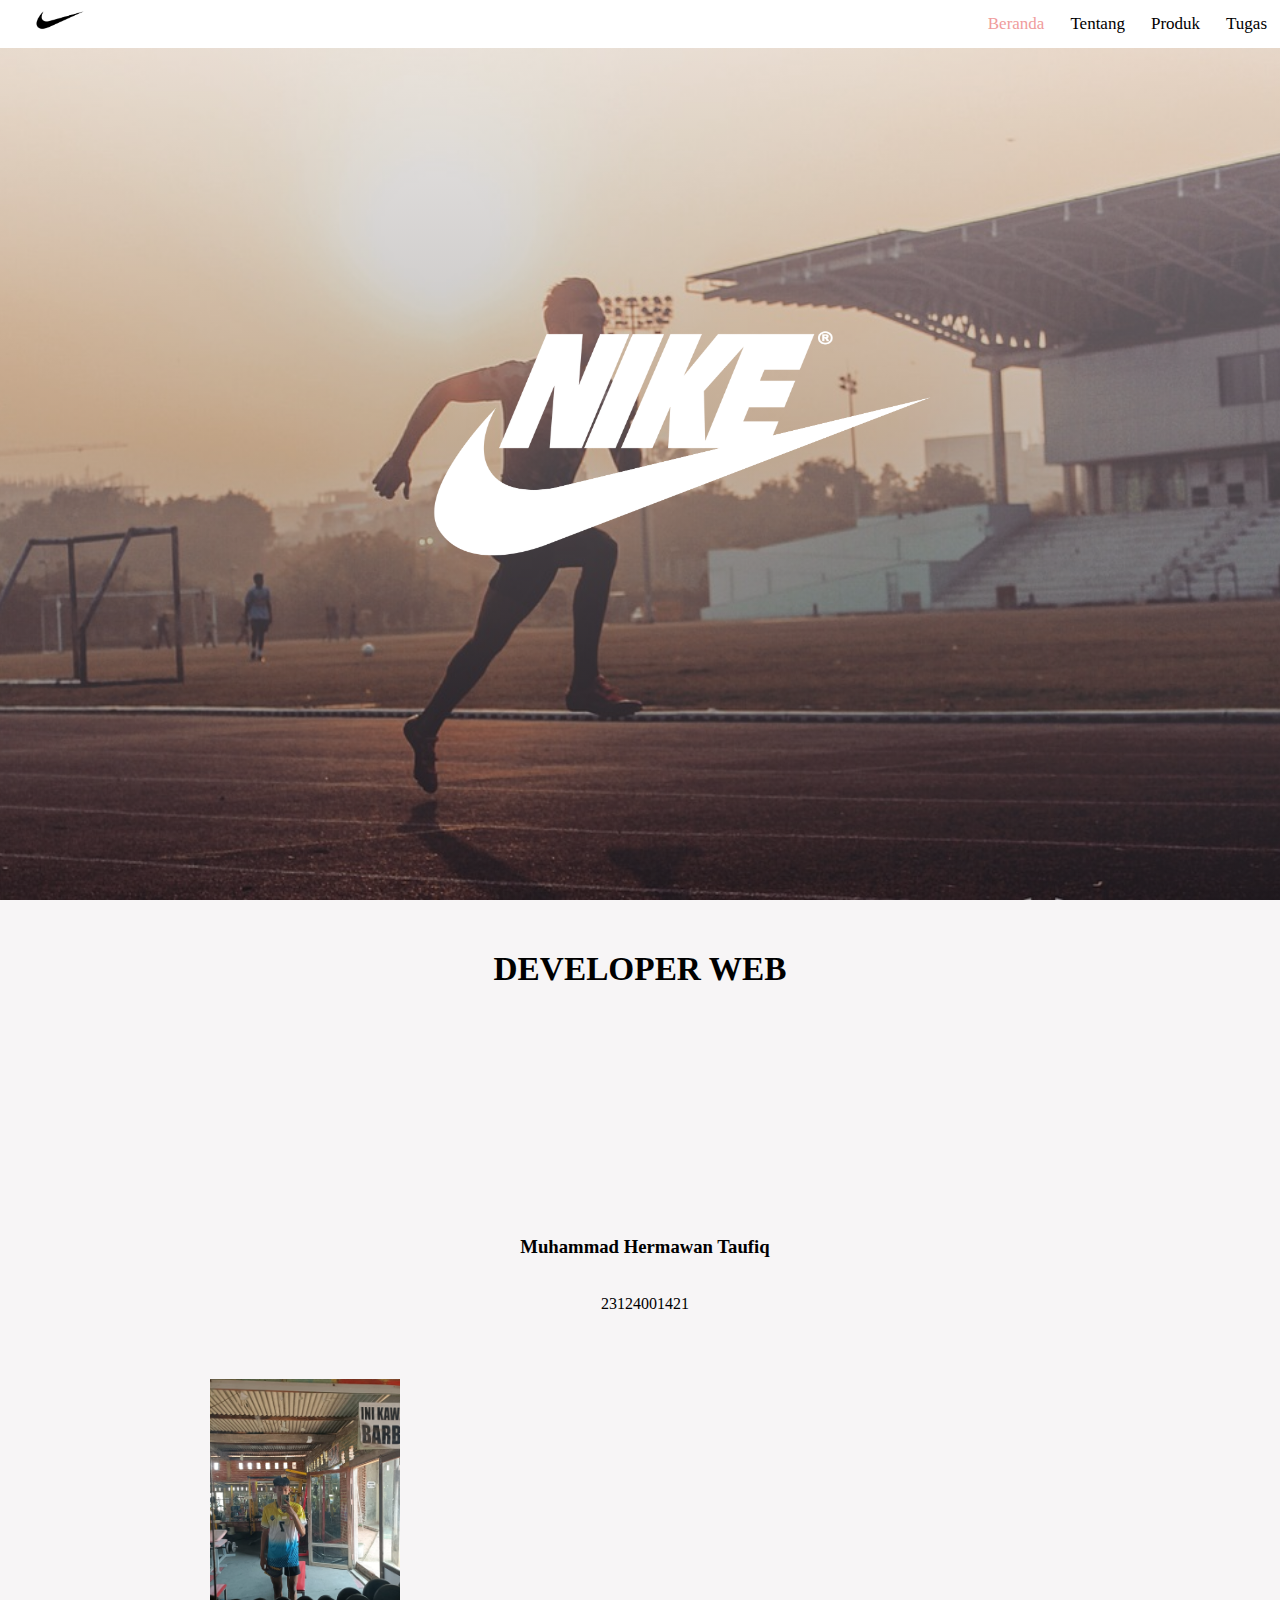
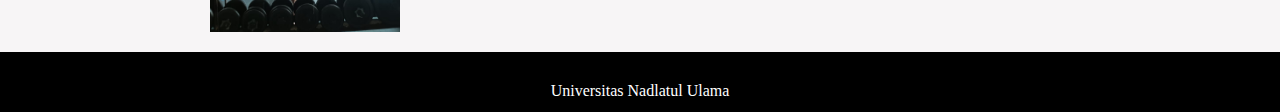
<file: index.html>
<!DOCTYPE html>
<html lang="en">
  <head>
    <title>Beranda</title>
    <meta charset="utf-8" />
    <meta name="viewport" content="width=device-width ,initial-scale=1" />
    <link rel="stylesheet" href="index.css" />
  </head>

  <body>
    <div class="navbar">
      <a href="tugas.html">Tugas</a>

      <div class="dropdown">
        <a href="produk.html">Produk</a>
        <a href="tentang.html" class="posisidropdown3">Tentang</a>

        <div class="dropdown-content">
          <a href="running.html" class="posisidropdown1">Running</a>
          <a href="football.html" class="posisidropdown2">Football</a>
        </div>
      </div>
      <a href="index.html"><span>Beranda</span></a>
      <img src="img/logo/logo.png" alt="" />
    </div>

    <header>
      <img src="img/logo/NikeLogo.png" class="back" />
    </header>

    <section>
      <article>
        <h1 align="center">DEVELOPER WEB</h1>
        <div class="posisi1">
          <h3>Muhammad Hermawan Taufiq</h3>
          <p><br />23124001421 <br /></p>
        </div>
        <img src="img/profil/image.jpeg" />
      </article>
    </section>

    <footer>
      <p>Universitas Nadlatul Ulama</p>
    </footer>
  </body>
</html>
</file>
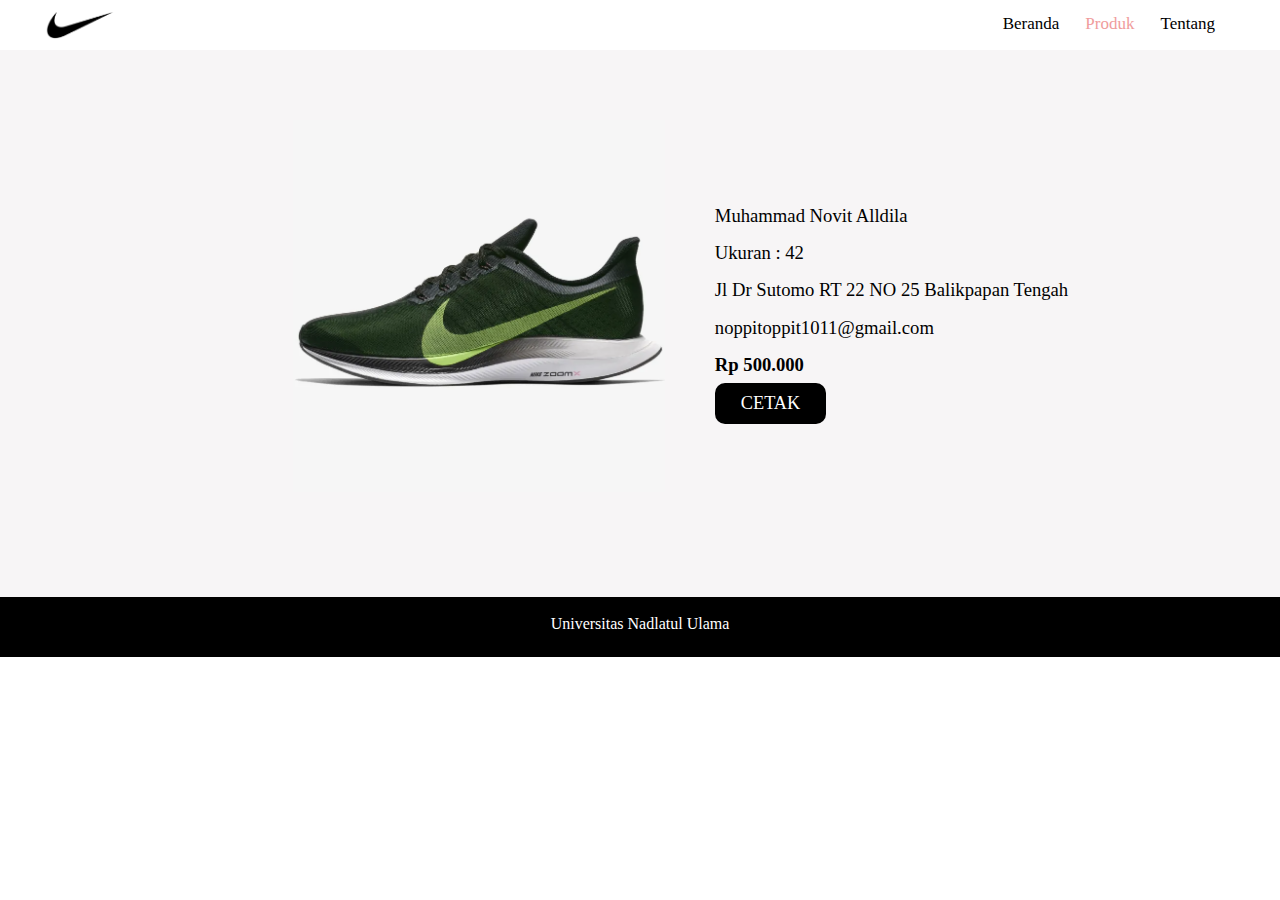
<file: cetak.html>
<!DOCTYPE html>
<html lang="en">
  <head>
    <title>Bukti Pembayaran</title>
    <meta charset="utf-8" />
    <meta name="viewport" content="width=device-width ,initial-scale=1" />
    <link rel="stylesheet" href="cetak.css" />
  </head>

  <body>
    <div class="navbar">
      <a href="tentang.html" class="geser">Tentang</a>
      <div class="dropdown">
        <a href="produk.html"><span>Produk</span></a>
        <div class="dropdown-content">
          <a href="running.html" class="posisidropdown1">Running</a>
          <a href="football.html" class="posisidropdown2"
            ><span>Football</span></a
          >
        </div>
      </div>
      <a href="index.html">Beranda</a>
      <img src="img/logo/logo.png" alt="" />
    </div>

    <section>
      <article>
        <img
          src="img/running/running1-nike zoom pegasus turbo.png"
          alt=""
          class="misi"
        />
        <pre><br><br><br>
<p class="nama">Muhammad Novit Alldila
Ukuran : 42
Jl Dr Sutomo RT 22 NO 25 Balikpapan Tengah
noppitoppit1011@gmail.com
<b>Rp 500.000</b>
<button onclick="print()">CETAK</button>
</p>
</pre>
      </article>
    </section>
    <script>
      function myFunction() {
        window.print();
      }
    </script>
    <footer>
      <p>Universitas Nadlatul Ulama</p>
    </footer>
  </body>
</html>
</file>
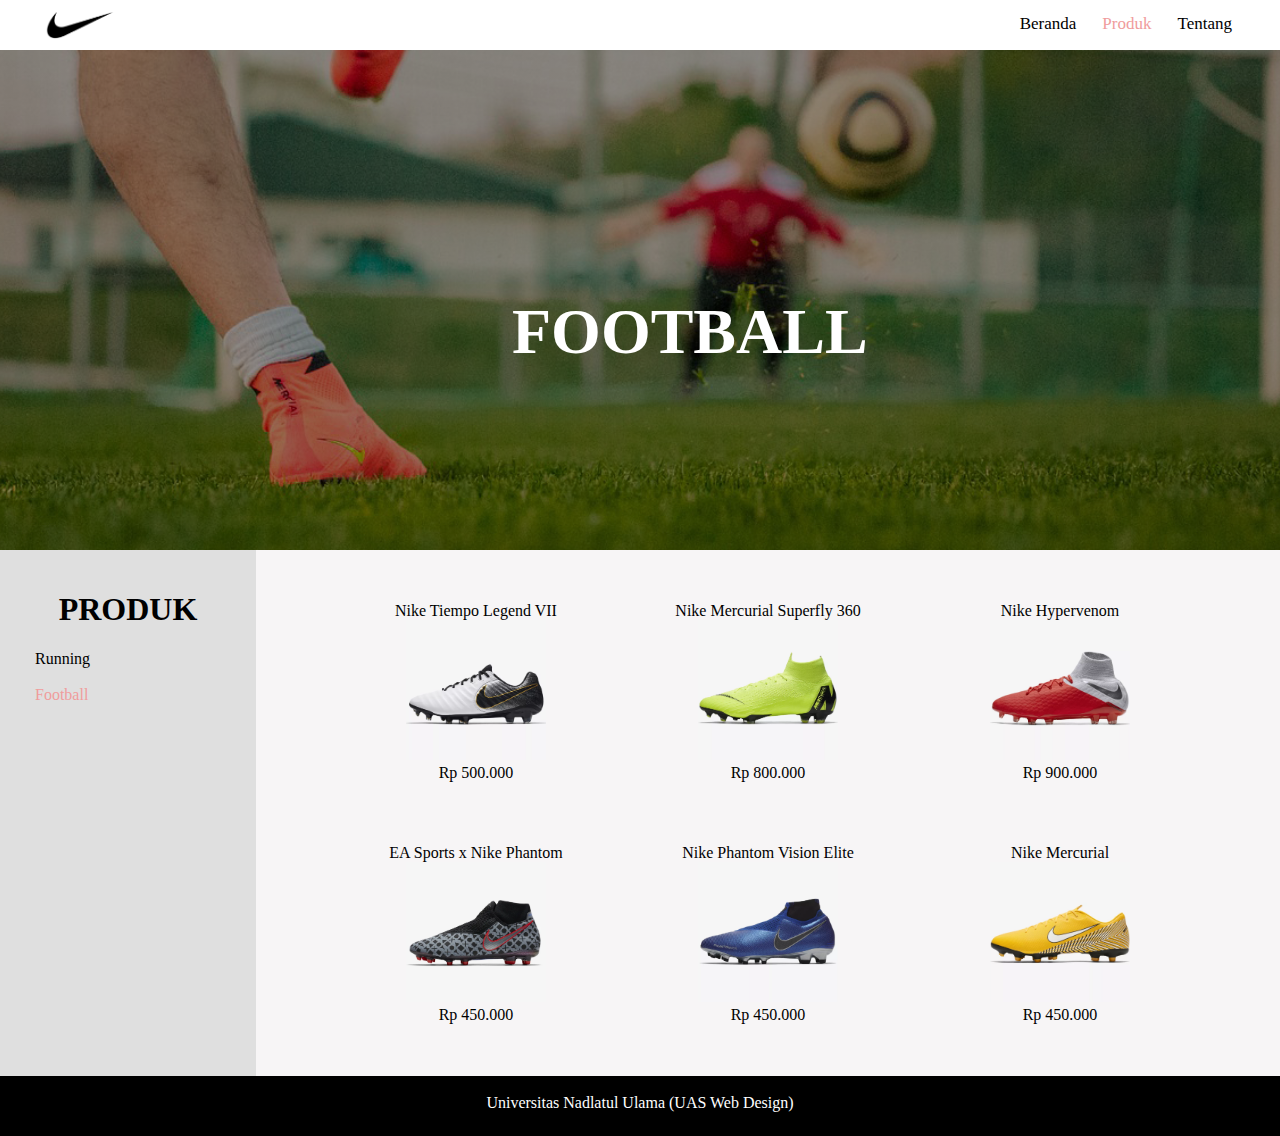
<file: football.html>
<!DOCTYPE html>
<html lang="en">
  <head>
    <title>Football</title>
    <meta charset="utf-8" />
    <meta name="viewport" content="width=device-width ,initial-scale=1" />
    <link rel="stylesheet" href="football.css" />
  </head>

  <body>
    <div class="navbar">
      <a href="tentang.html" class="geser">Tentang</a>
      <div class="dropdown">
        <a href="produk.html"><span>Produk</span></a>
        <div class="dropdown-content">
          <a href="running.html" class="posisidropdown1">Running</a>
          <a href="football.html" class="posisidropdown2"
            ><span>Football</span></a
          >
        </div>
      </div>
      <a href="index.html">Beranda</a>
      <img src="img/logo/logo.png" alt="" />
    </div>

    <header>
      <h1>FOOTBALL</h1>
    </header>

    <section>
      <nav>
        <h1 align="center">PRODUK</h1>
        <ul>
          <li><a href="running.html" class="color">Running</a></li>
          <br />
          <li>
            <a href="football.html" class="color"><span>Football</span></a>
          </li>
        </ul>
      </nav>

      <article>
        <table align="center">
          <tr align="center">
            <td class="opacity">
              <a href="lihatfootball.html"
                >Nike Tiempo Legend VII<br /><img
                  src="img/football/footbal1-nike tiempo legend VII elite fg.png"
                /><br />Rp 500.000</a
              >
            </td>
            <td class="opacity">
              <a href="lihatfootball1.html"
                >Nike Mercurial Superfly 360<br /><img
                  src="img/football/footbal2-nike mercurial superfly 360 elite fg.png"
                /><br />Rp 800.000</a
              >
            </td>
            <td class="opacity">
              <a href="lihatfootball2.html"
                >Nike Hypervenom <br /><img
                  src="img/football/footbal3-nike hypervenom III pro dynamic fit fg.png"
                /><br />Rp 900.000</a
              >
            </td>
          </tr>
          <tr align="center">
            <td class="opacity">
              <a href="lihatfootball.html"
                >EA Sports x Nike Phantom<br /><img
                  src="img/football/footbal4-ea sports x nike phantom vision academy dynamic fit mg.png"
                /><br />Rp 450.000</a
              >
            </td>
            <td class="opacity">
              <a href="lihatfootball1.html"
                >Nike Phantom Vision Elite<br /><img
                  src="img/football/footbal5-nike phantom vision elite dynamic fit fg.png"
                /><br />Rp 450.000</a
              >
            </td>
            <td class="opacity">
              <a href="lihatfootball2.html"
                >Nike Mercurial <br /><img
                  src="img/football/footbal6-nike mercurial vapor XII academy neymar MG.png"
                /><br />Rp 450.000</a
              >
            </td>
          </tr>
        </table>
      </article>
    </section>

    <footer>
      <p>Universitas Nadlatul Ulama (UAS Web Design)</p>
    </footer>
  </body>
</html>
</file>
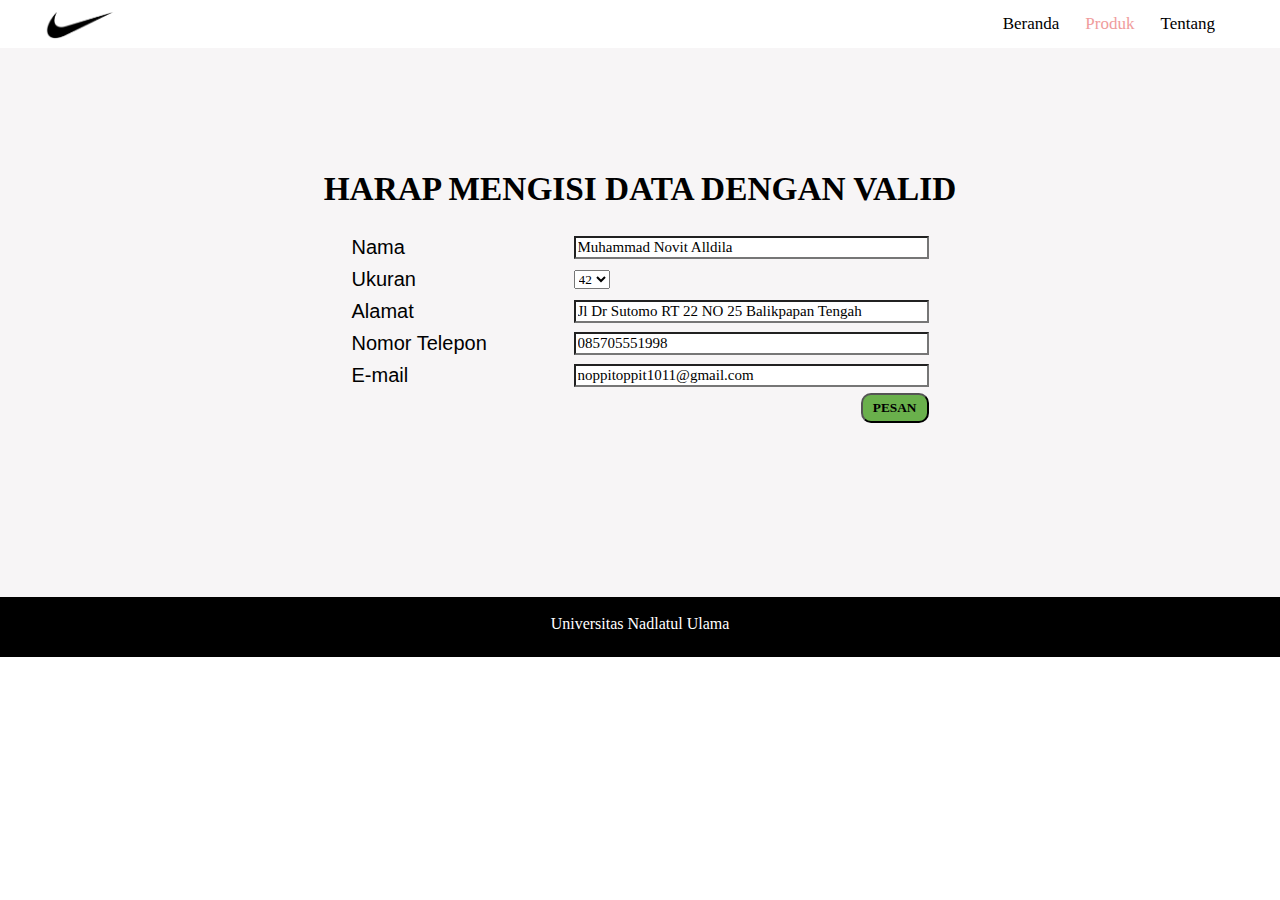
<file: form.html>
<!DOCTYPE html>
<html lang="en">
<head>
<title>Form Data</title>
<meta charset="utf-8">
<meta name="viewport" content="width=device-width ,initial-scale=1">
<link rel="stylesheet" href="form.css"  >

</head>


<body>
        <div class="navbar">
                <a href="tentang.html" class="geser">Tentang</a>
								<div class="dropdown">
								<a href="#news"><span>Produk</span></a>
								<div class="dropdown-content">
									<a href="running.html" class="posisidropdown1">Running</a>
									<a href="football.html" class="posisidropdown2">Football</a>
								</div>
							</div>
								<a href="index.html">Beranda</a>
                <img src="img/logo/logo.png" alt="" >
        </div>
<section>	
  <article class="artikel2">
	<h1>HARAP MENGISI DATA DENGAN VALID</h1>
<center>
<form name="signup" id="signup" method="post" action="#">
			<table>
				<tr>
					<td class="labelcell">Nama</td>
					<td><input class="fieldcell" type="text" name="nama" size="40" value="Muhammad Novit Alldila"/></td>
				</tr>
				<tr>
					<td class="labelcell">Ukuran</td>
					<td class="smallfieldcell">
						<select name="prodi">
							<option>42</option>
							<option>37</option>
							<option>38</option>							
							<option>39</option>							
							<option>40</option>							
							<option>41</option>							
							<option>42</option>							
							<option>43</option>							
							<option>44</option>							
						</select>
					</td>
				</tr>	
				<tr>
					<td class="labelcell">Alamat</td>
					<td><input class="fieldcell" type="text" name="alamat" size="40" value="Jl Dr Sutomo RT 22 NO 25 Balikpapan Tengah"/></td>
				</tr>				
				<tr>
					<td class="labelcell">Nomor Telepon</td>
					<td><input class="fieldcell" type="text" name="telepon" size="40" value="085705551998"/></td>
				</tr>
				<tr>
					<td class="labelcell">E-mail</td>
					<td><input class="fieldcell" type="text" name="email" size="40" value="noppitoppit1011@gmail.com"/></td>
				</tr>
				
				<tr>
					<td colspan="2"><button><a href="konfirmasi.html">PESAN</a></button></td>				
				</tr>
			</table>
</form>
</center>
</div>
  </article>
</section>

<footer>
  <p>Universitas Nadlatul Ulama </p>
</footer>

</body>
</html>
</file>
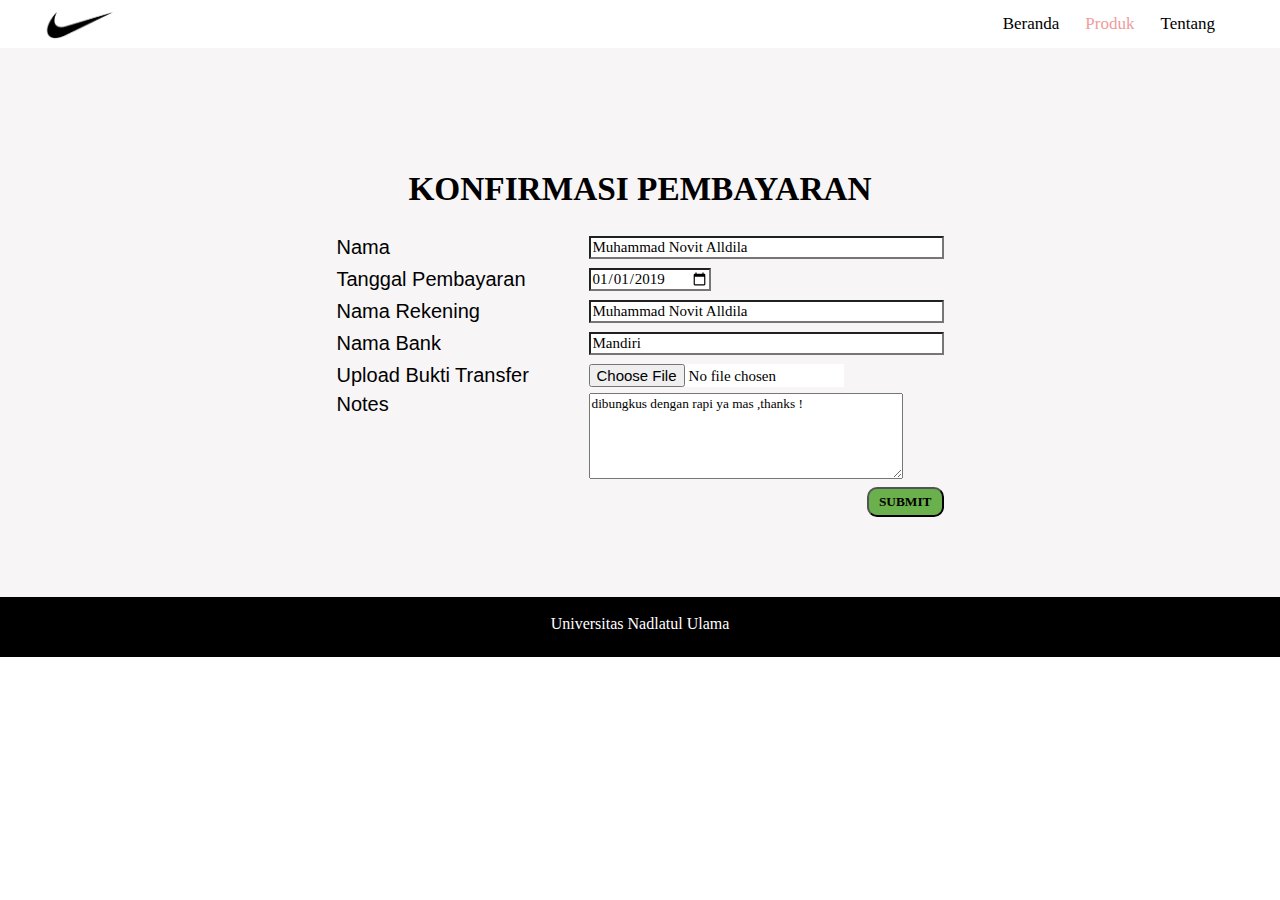
<file: konfirmasi.html>
<!DOCTYPE html>
<html lang="en">
<head>
<title>Form Pembayaran</title>
<meta charset="utf-8">
<meta name="viewport" content="width=device-width ,initial-scale=1">
<link rel="stylesheet" href="konfirmasi.css"  >

</head>


<body>
        <div class="navbar">
                <a href="tentang.html" class="geser">Tentang</a>
								<div class="dropdown">
								<a href="#news"><span>Produk</span></a>
								<div class="dropdown-content">
									<a href="running.html" class="posisidropdown1">Running</a>
									<a href="football.html" class="posisidropdown2">Football</a>
								</div>
							</div>
								<a href="index.html">Beranda</a>
                <img src="img/logo/logo.png" alt="" >
        </div>
<section>	
  <article class="artikel2">
	<h1>KONFIRMASI PEMBAYARAN</h1>
<center>
<form name="signup" id="signup" method="post" action="cetak.html">
			<table>
				<tr>
					<td class="labelcell">Nama</td>
					<td><input class="fieldcell" type="text" name="nama" size="40" value="Muhammad Novit Alldila"/></td>
				</tr>
					
				<tr>
					<td class="labelcell">Tanggal Pembayaran</td>
					<td><input class="fieldcell" type="date" name="tgl" size="40"  value="2019-01-01"/></td>
				</tr>				
				<tr>
					<td class="labelcell">Nama Rekening</td>
					<td><input class="fieldcell" type="text" name="namerek" size="40" value="Muhammad Novit Alldila"/></td>
				</tr>
				<tr>
					<td class="labelcell">Nama Bank</td>
					<td><input class="fieldcell" type="text" name="namebank" size="40" value="Mandiri"/></td>
				</tr>
				<tr>
					<td class="labelcell">Upload Bukti Transfer</td>
					<td><input class="fieldcell" type="file" name="photo" accept="image/gif, image/jpeg, image/png" /></td>
				</tr>
				<tr>
					<td class="labelcell" valign="top">Notes</td>
					<td><textarea name="Notes" rows="5" cols="40" >dibungkus dengan rapi ya mas ,thanks !</textarea></td>
				</tr>	
				<tr>
					<td colspan="2"><button><a href=""><b>SUBMIT</b></a></button></td>				
				</tr>
			</table>
</form>
</center>
</div>
  </article>
</section>

<footer>
  <p>Universitas Nadlatul Ulama </p>
</footer>

</body>
</html>
</file>
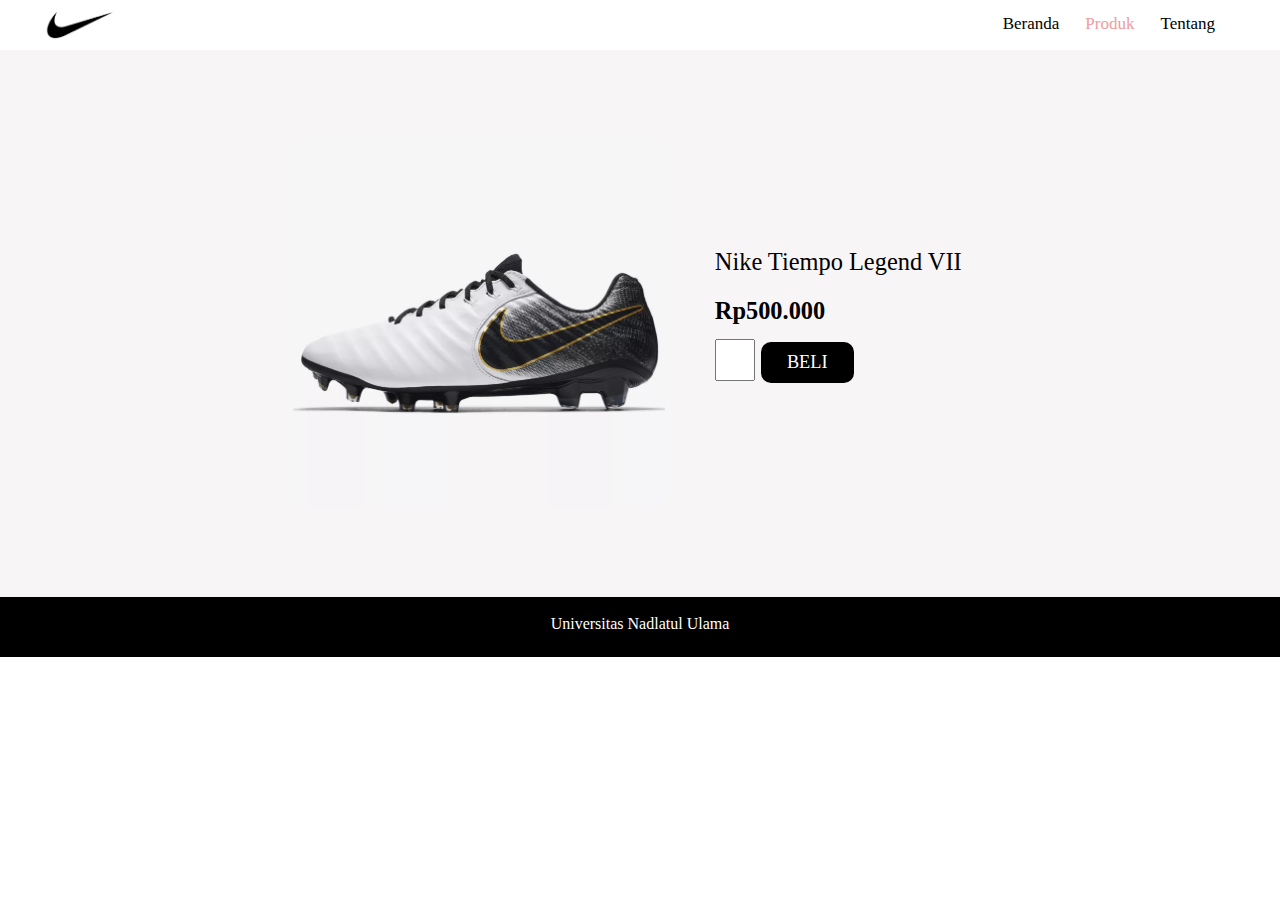
<file: lihatfootball.html>
<!DOCTYPE html>
<html lang="en">
  <head>
    <title>Nike Tiempo Legend VII</title>
    <meta charset="utf-8" />
    <meta name="viewport" content="width=device-width ,initial-scale=1" />
    <link rel="stylesheet" href="lihatfootball.css" />
  </head>

  <body>
    <div class="navbar">
      <a href="tentang.html" class="geser">Tentang</a>
      <div class="dropdown">
        <a href="produk.html"><span>Produk</span></a>
        <div class="dropdown-content">
          <a href="running.html" class="posisidropdown1">Running</a>
          <a href="football.html" class="posisidropdown2"
            ><span>Football</span></a
          >
        </div>
      </div>
      <a href="index.html">Beranda</a>
      <img src="img/logo/logo.png" alt="" />
    </div>

    <section>
      <article>
        <form action="form.html">
          <img
            src="img/football/footbal1-nike tiempo legend VII elite fg.png"
            alt=""
            class="misi"
          />
          <pre><br><br><br>
<p class="nama">Nike Tiempo Legend VII
<b>Rp500.000</b>
<input type="number" name="input" class="besarinput"> <a href=""><button>BELI</button></a>
</p>
</pre>
        </form>
      </article>
    </section>

    <footer>
      <p>Universitas Nadlatul Ulama</p>
    </footer>
  </body>
</html>
</file>
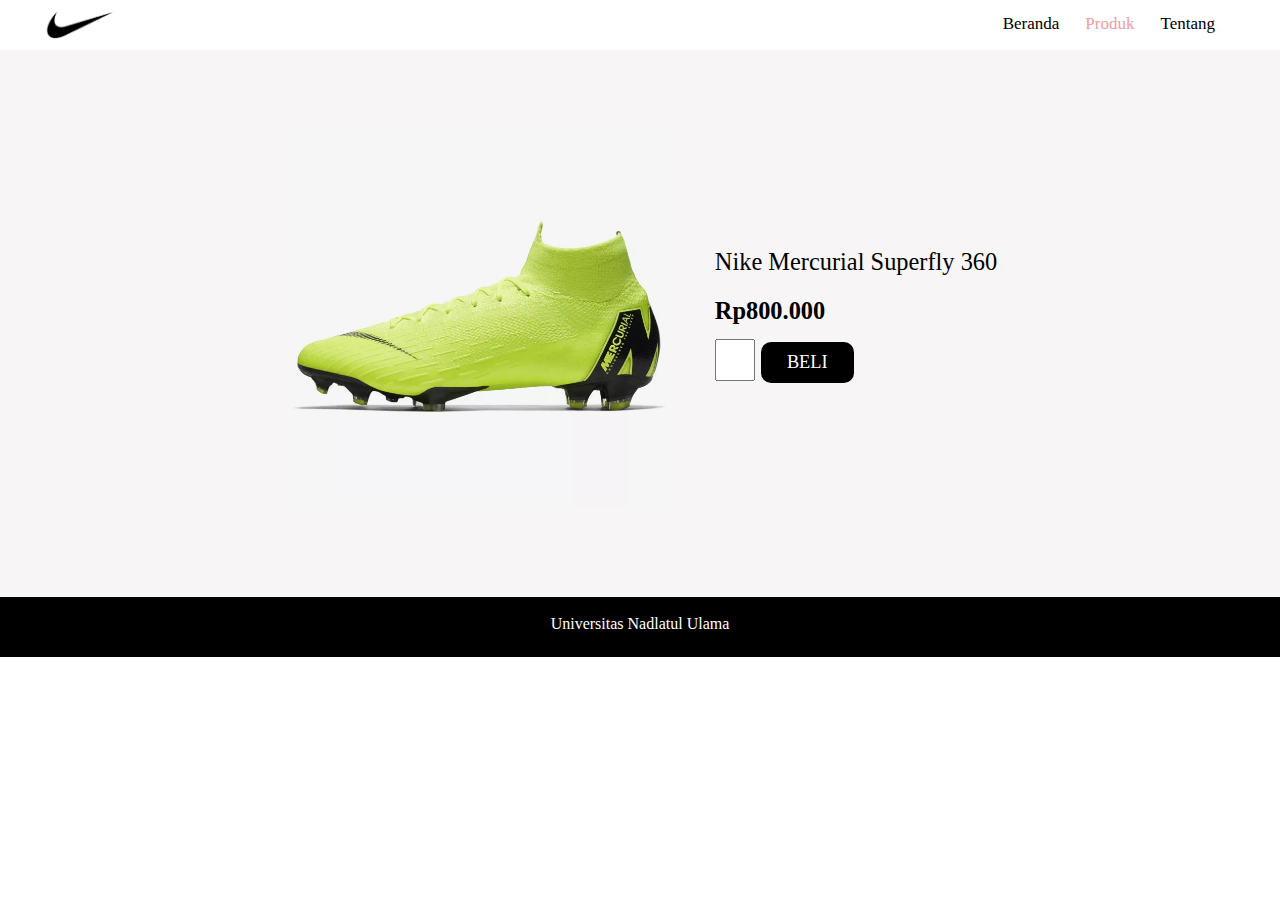
<file: lihatfootball1.html>
<!DOCTYPE html>
<html lang="en">
  <head>
    <title>Nike Mercurial Superfly 360</title>
    <meta charset="utf-8" />
    <meta name="viewport" content="width=device-width ,initial-scale=1" />
    <link rel="stylesheet" href="lihatfootball1.css" />
  </head>

  <body>
    <div class="navbar">
      <a href="tentang.html" class="geser">Tentang</a>
      <div class="dropdown">
        <a href="produk.html"><span>Produk</span></a>
        <div class="dropdown-content">
          <a href="running.html" class="posisidropdown1">Running</a>
          <a href="football.html" class="posisidropdown2"
            ><span>Football</span></a
          >
        </div>
      </div>
      <a href="index.html">Beranda</a>
      <img src="img/logo/logo.png" alt="" />
    </div>

    <section>
      <article>
        <form action="form.html">
          <img
            src="img/football/footbal2-nike mercurial superfly 360 elite fg.png"
            alt=""
            class="misi"
          />
          <pre><br><br><br>
<p class="nama">Nike Mercurial Superfly 360
<b>Rp800.000</b>
<input type="number" name="input" class="besarinput"> <a href=""><button>BELI</button></a>
</p>
</pre>
        </form>
      </article>
    </section>

    <footer>
      <p>Universitas Nadlatul Ulama</p>
    </footer>
  </body>
</html>
</file>
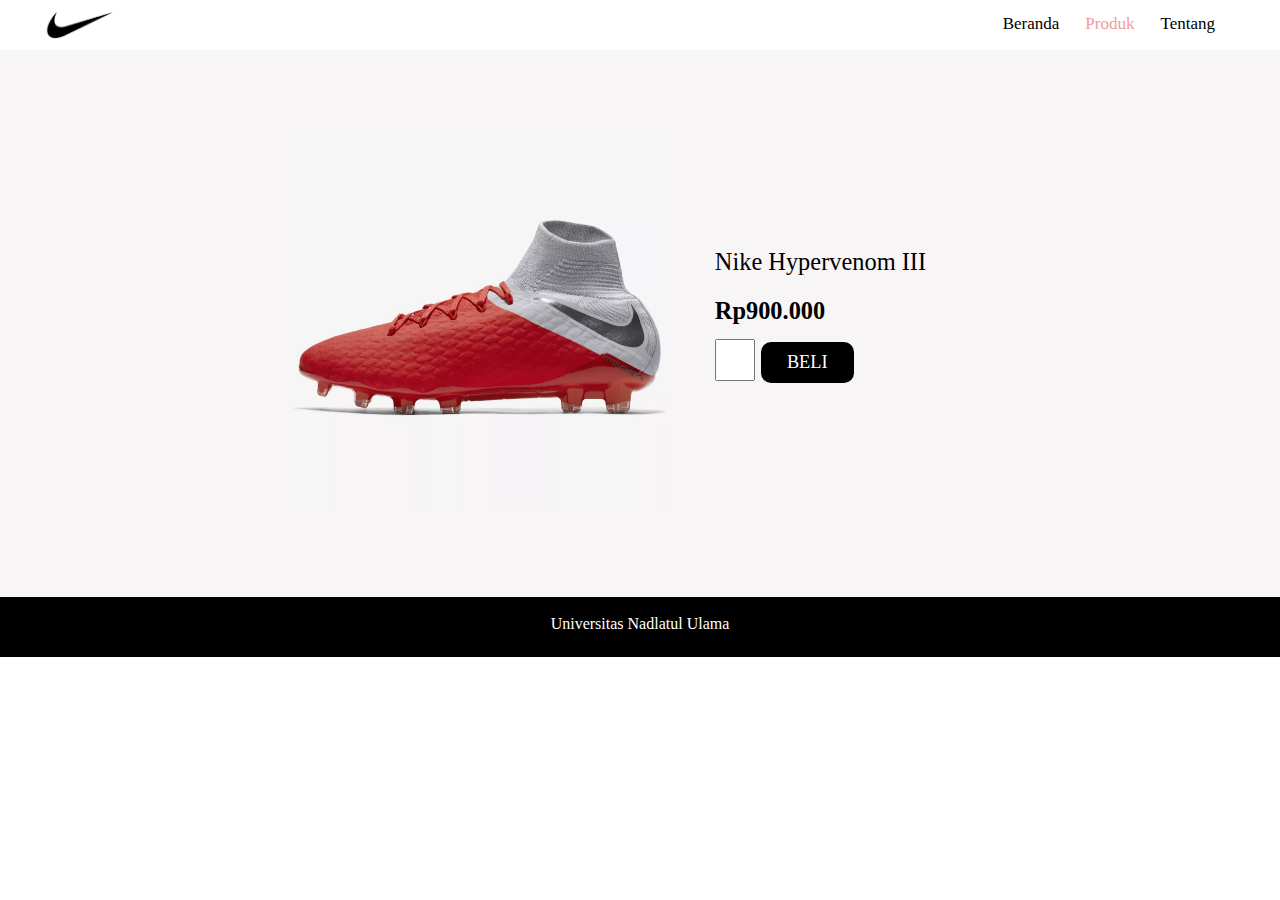
<file: lihatfootball2.html>
<!DOCTYPE html>
<html lang="en">
  <head>
    <title>Nike Hypervenom III</title>
    <meta charset="utf-8" />
    <meta name="viewport" content="width=device-width ,initial-scale=1" />
    <link rel="stylesheet" href="lihatfootball2.css" />
  </head>

  <body>
    <div class="navbar">
      <a href="tentang.html" class="geser">Tentang</a>
      <div class="dropdown">
        <a href="produk.html"><span>Produk</span></a>
        <div class="dropdown-content">
          <a href="running.html" class="posisidropdown1">Running</a>
          <a href="football.html" class="posisidropdown2"
            ><span>Football</span></a
          >
        </div>
      </div>
      <a href="index.html">Beranda</a>
      <img src="img/logo/logo.png" alt="" />
    </div>

    <section>
      <article>
        <form action="form.html">
          <img
            src="img/football/footbal3-nike hypervenom III pro dynamic fit fg.png"
            alt=""
            class="misi"
          />
          <pre><br><br><br>
<p class="nama">Nike Hypervenom III
<b>Rp900.000</b>
<input type="number" name="input" class="besarinput"> <a href=""><button>BELI</button></a>
</p>
</pre>
        </form>
      </article>
    </section>

    <footer>
      <p>Universitas Nadlatul Ulama</p>
    </footer>
  </body>
</html>
</file>
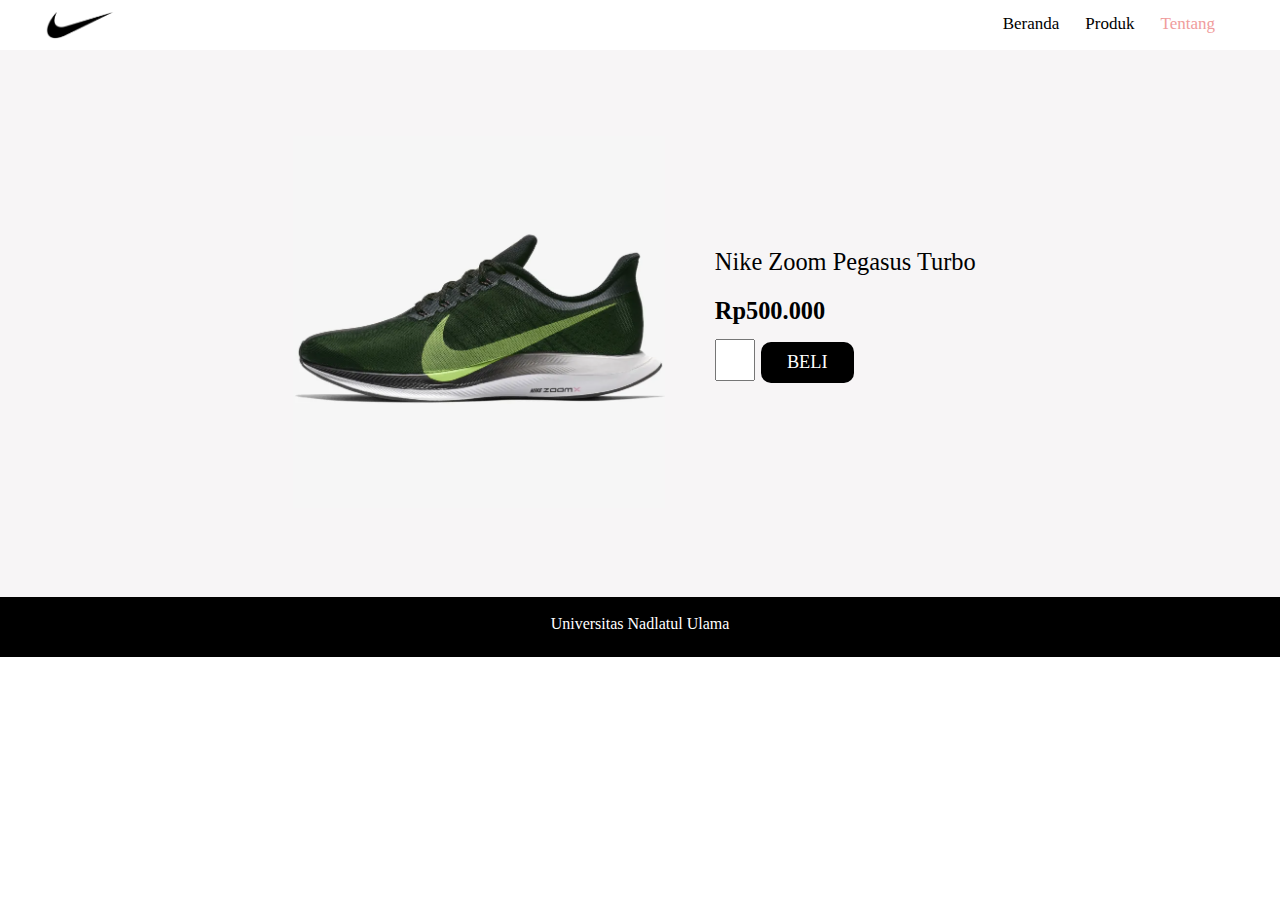
<file: lihatrunning.html>
<!DOCTYPE html>
<html lang="en">
<head>
<title>Nike Zoom Pegasus Turbo</title>
<meta charset="utf-8">
<meta name="viewport" content="width=device-width ,initial-scale=1">
<link rel="stylesheet" href="lihatrunning.css"  >

</head>


<body>
        <div class="navbar">
                <a href="tentang.html" class="geser"><span>Tentang</span></a>
								<div class="dropdown">
								<a href="produk.html">Produk</a>
								<div class="dropdown-content">
									<a href="running.html" class="posisidropdown1">Running</a>
									<a href="football.html" class="posisidropdown2">Football</a>
								</div>
							</div>
								<a href="index.html">Beranda</a>
                <img src="img/logo/logo.png" alt="" >
        </div>

<section>
  <article>
	<form action="form.html">
		<img src="img/running/running1-nike zoom pegasus turbo.png" alt="" class="misi" >
		<pre><br><br><br>
<p class="nama">Nike Zoom Pegasus Turbo
<b>Rp500.000</b>
<input type="number" name="input" class="besarinput"> <button>BELI</button>
</form>
</p>
</pre>
  </article>
</section>

<footer>
  <p>Universitas Nadlatul Ulama </p>
</footer>

</body>
</html>
</file>
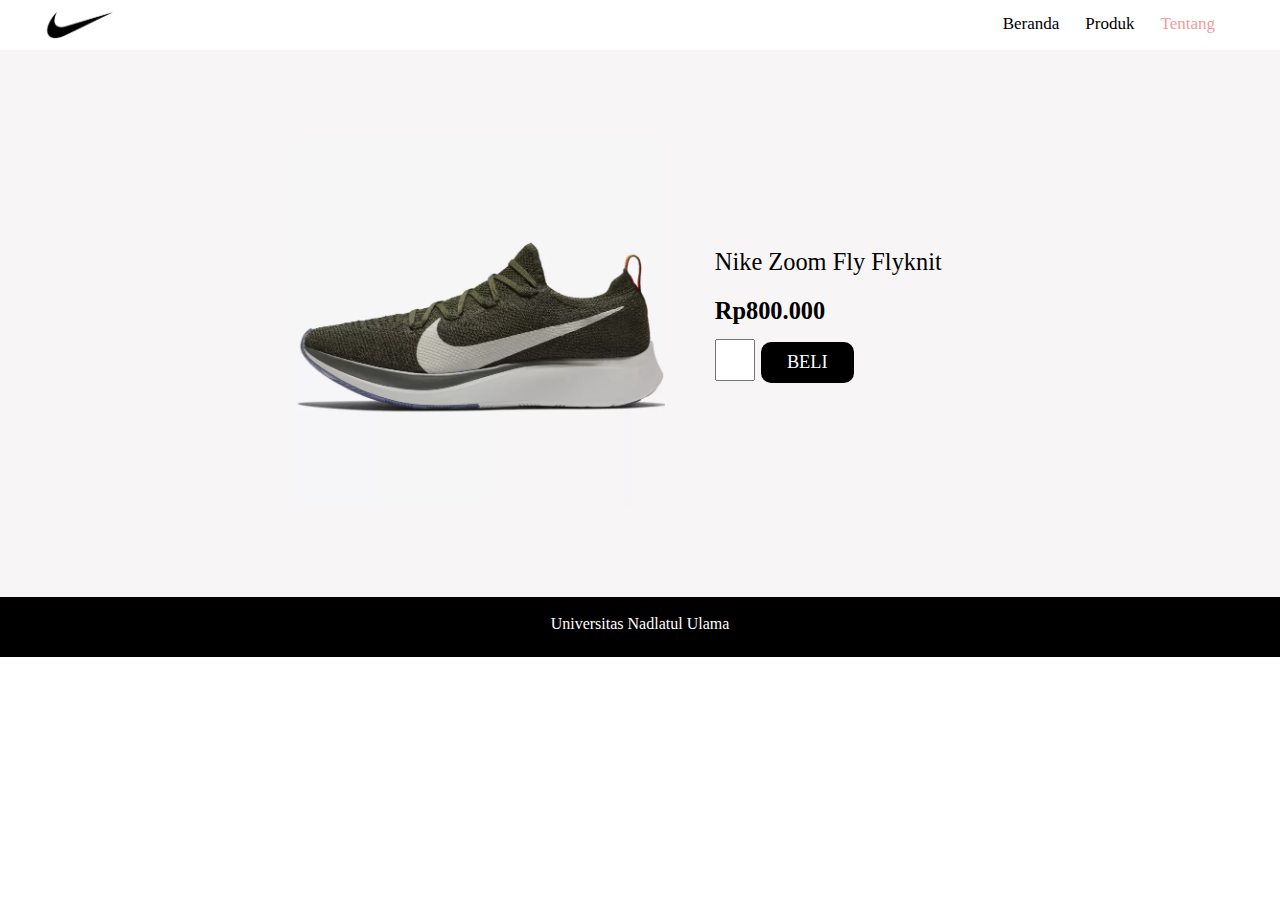
<file: lihatrunning1.html>
<!DOCTYPE html>
<html lang="en">
  <head>
    <title>Nike Zoom Fly Flyknit</title>
    <meta charset="utf-8" />
    <meta name="viewport" content="width=device-width ,initial-scale=1" />
    <link rel="stylesheet" href="lihatrunning1.css" />
  </head>

  <body>
    <div class="navbar">
      <a href="tentang.html" class="geser"><span>Tentang</span></a>
      <div class="dropdown">
        <a href="produk.html">Produk</a>
        <div class="dropdown-content">
          <a href="running.html" class="posisidropdown1">Running</a>
          <a href="football.html" class="posisidropdown2">Football</a>
        </div>
      </div>
      <a href="index.html">Beranda</a>
      <img src="img/logo/logo.png" alt="" />
    </div>

    <section>
      <article>
        <form action="form.html">
          <img
            src="img/running/running2-nike zoom fly flyknit.png"
            alt=""
            class="misi"
          />
          <pre><br><br><br>
<p class="nama">Nike Zoom Fly Flyknit
<b>Rp800.000</b>
<input type="number" name="input" class="besarinput"> <a href=""><button>BELI</button></a>
</p>
</pre>
        </form>
      </article>
    </section>

    <footer>
      <p>Universitas Nadlatul Ulama</p>
    </footer>
  </body>
</html>
</file>
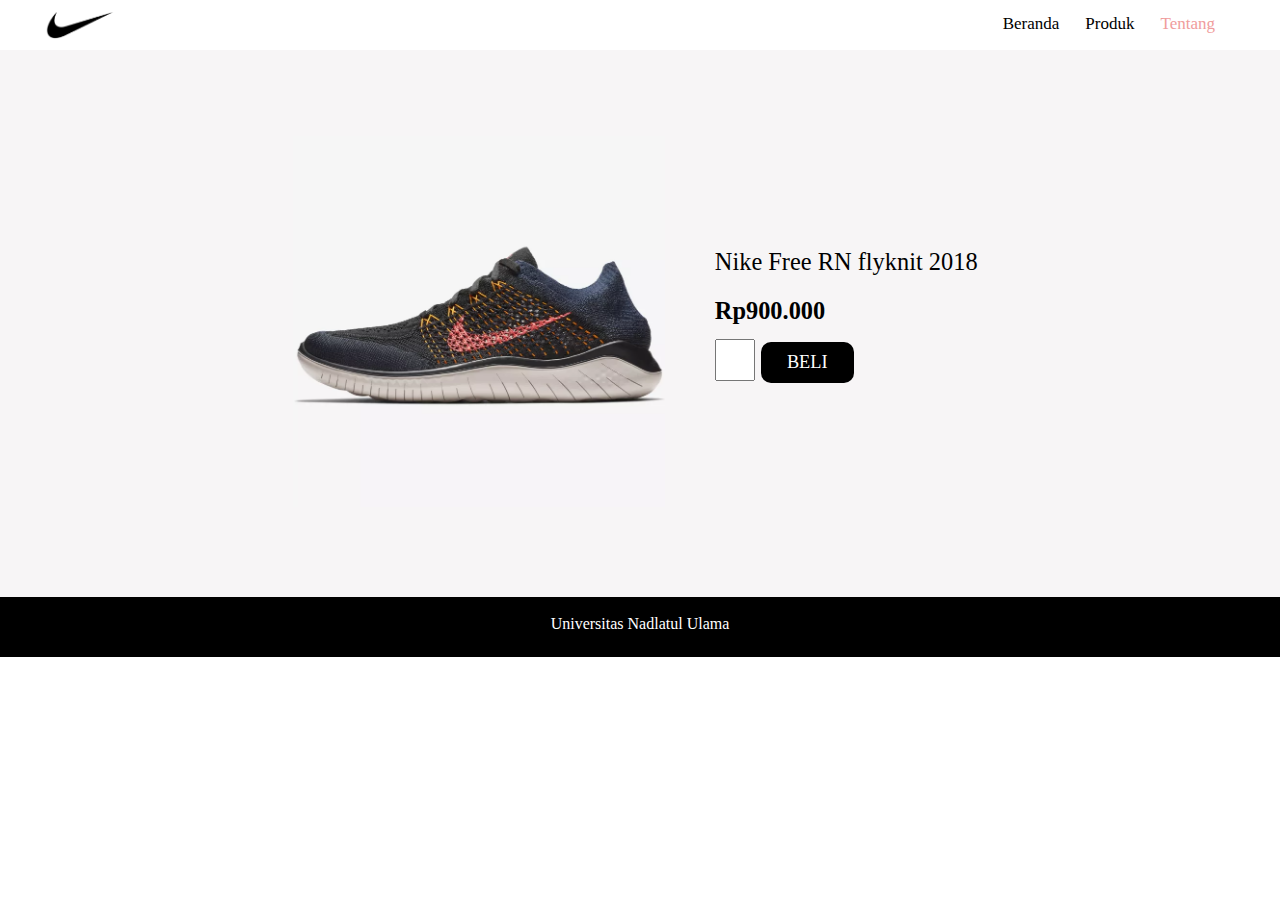
<file: lihatrunning2.html>
<!DOCTYPE html>
<html lang="en">
  <head>
    <title>Nike Free RN flyknit 2018</title>
    <meta charset="utf-8" />
    <meta name="viewport" content="width=device-width ,initial-scale=1" />
    <link rel="stylesheet" href="lihatrunning2.css" />
  </head>

  <body>
    <div class="navbar">
      <a href="tentang.html" class="geser"><span>Tentang</span></a>
      <div class="dropdown">
        <a href="produk.html">Produk</a>
        <div class="dropdown-content">
          <a href="running.html" class="posisidropdown1">Running</a>
          <a href="football.html" class="posisidropdown2">Football</a>
        </div>
      </div>
      <a href="index.html">Beranda</a>
      <img src="img/logo/logo.png" alt="" />
    </div>

    <section>
      <article>
        <form action="form.html">
          <img
            src="img/running/running3-nike free rn flyknit 2018.png"
            alt=""
            class="misi"
          />
          <pre><br><br><br>
<p class="nama">Nike Free RN flyknit 2018
<b>Rp900.000</b>
<input type="number" name="input" class="besarinput"> <a href=""><button>BELI</button></a>
</p>
</pre>
        </form>
      </article>
    </section>

    <footer>
      <p>Universitas Nadlatul Ulama</p>
    </footer>
  </body>
</html>
</file>
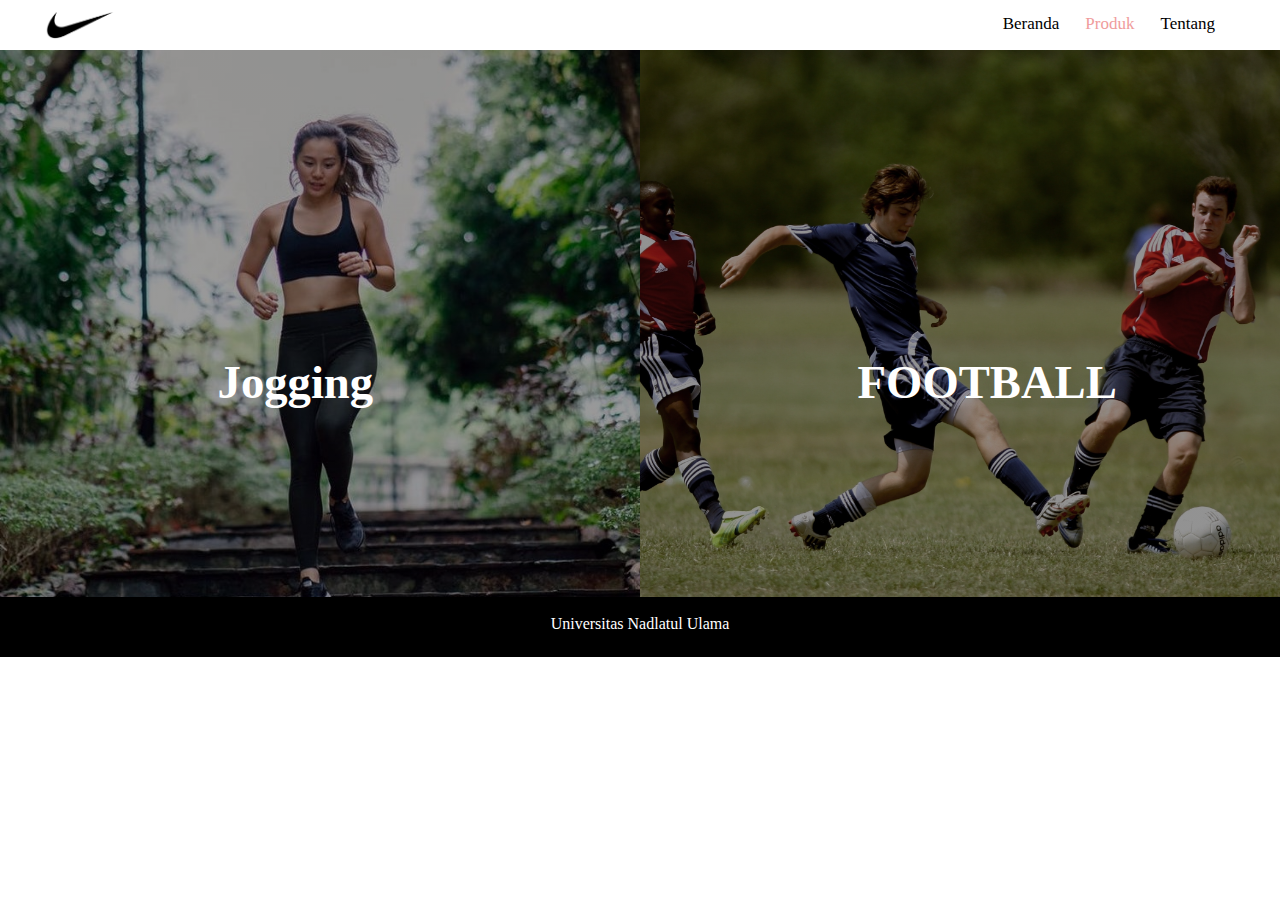
<file: produk.html>
<!DOCTYPE html>
<html lang="en">
  <head>
    <title>Running</title>
    <meta charset="utf-8" />
    <meta name="viewport" content="width=device-width ,initial-scale=1" />
    <link rel="stylesheet" href="produk.css" />
  </head>

  <body>
    <div class="navbar">
      <a href="tentang.html" class="geser">Tentang</a>
      <div class="dropdown">
        <a href="produk.html"><span>Produk</span></a>
        <div class="dropdown-content">
          <a href="running.html" class="posisidropdown1">Sepatu Jogging</a>
          <a href="football.html" class="posisidropdown2">Football</a>
        </div>
      </div>
      <a href="index.html">Beranda</a>
      <img src="img/logo/logo.png" alt="" />
    </div>

    <section>
      <nav>
        <a href="Jogging.html"> <h1>Jogging</h1> </a>
      </nav>

      <article>
        <a href="football.html"> <h1>FOOTBALL</h1> </a>
      </article>
    </section>

    <footer>
      <p>Universitas Nadlatul Ulama</p>
    </footer>
  </body>
</html>
</file>
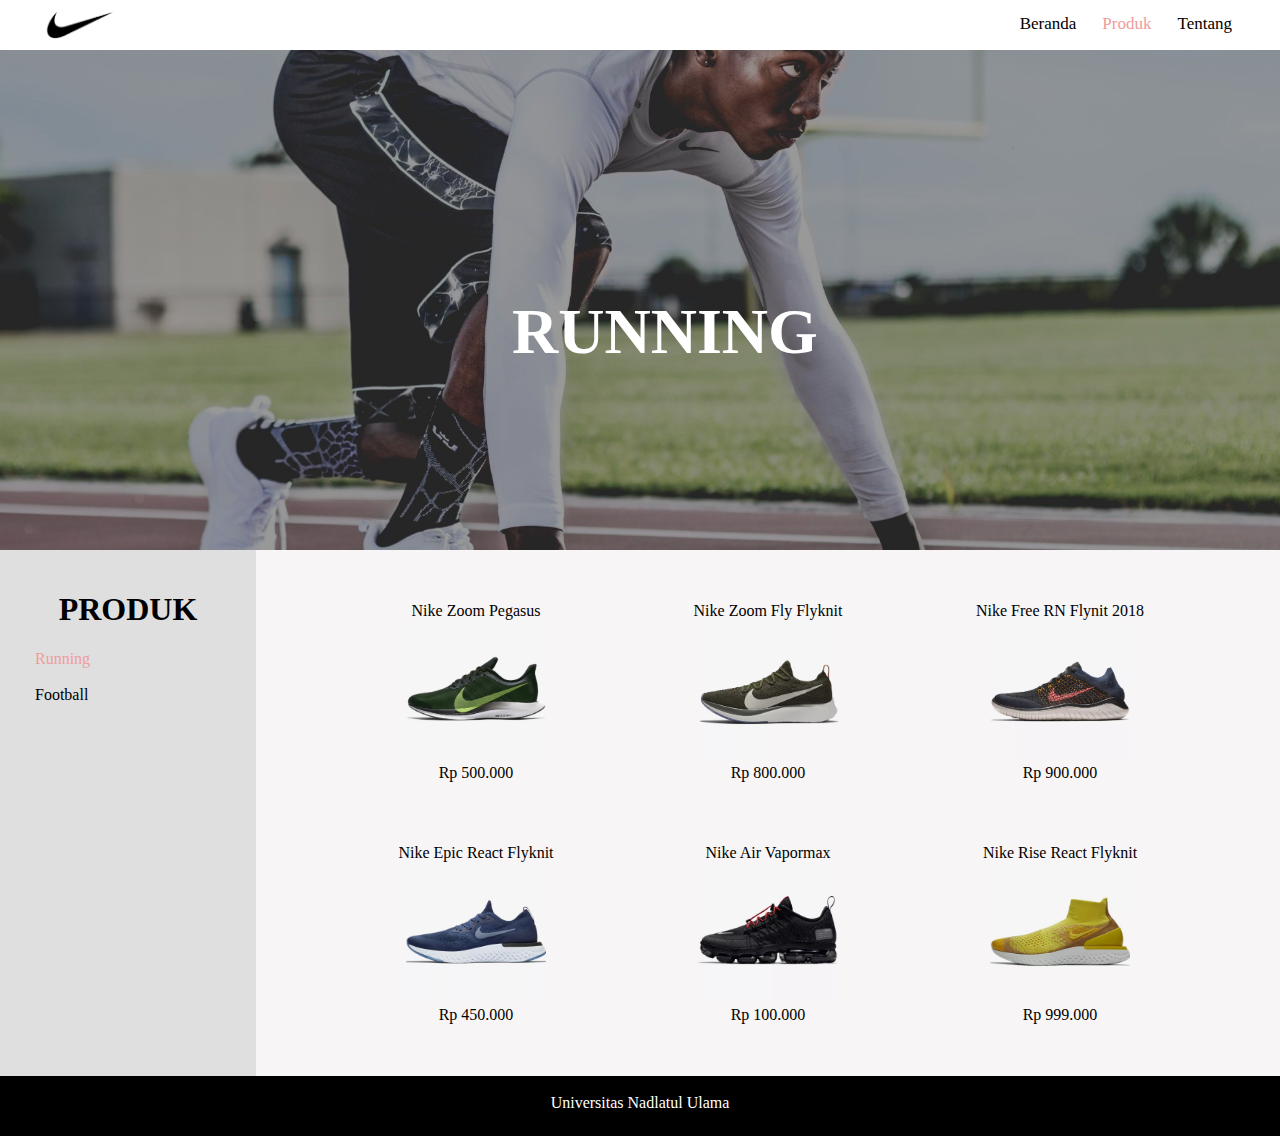
<file: running.html>
<!DOCTYPE html>
<html lang="en">
  <head>
    <title>Running</title>
    <meta charset="utf-8" />
    <meta name="viewport" content="width=device-width ,initial-scale=1" />
    <link rel="stylesheet" href="running.css" />
  </head>

  <body>
    <div class="navbar">
      <a href="tentang.html" class="geser">Tentang</a>
      <div class="dropdown">
        <a href="produk.html"><span>Produk</span></a>
        <div class="dropdown-content">
          <a href="running.html" class="posisidropdown1"
            ><span>Running</span></a
          >
          <a href="football.html" class="posisidropdown2">Football</a>
        </div>
      </div>
      <a href="index.html">Beranda</a>
      <img src="img/logo/logo.png" alt="" />
    </div>

    <header>
      <h1>RUNNING</h1>
    </header>

    <section>
      <nav>
        <h1 align="center">PRODUK</h1>
        <ul>
          <li>
            <a href="running.html" class="color"><span>Running</span></a>
          </li>
          <br />
          <li><a href="football.html">Football</a></li>
        </ul>
      </nav>

      <article>
        <table align="center">
          <tr align="center">
            <td class="opacity">
              <a href="lihatrunning.html"
                >Nike Zoom Pegasus<br /><img
                  src="img/running/running1-nike zoom pegasus turbo.png"
                /><br />Rp 500.000</a
              >
            </td>
            <td class="opacity">
              <a href="lihatrunning1.html"
                >Nike Zoom Fly Flyknit<br /><img
                  src="img/running/running2-nike zoom fly flyknit.png"
                /><br />Rp 800.000</a
              >
            </td>
            <td class="opacity">
              <a href="lihatrunning2.html"
                >Nike Free RN Flynit 2018<br /><img
                  src="img/running/running3-nike free rn flyknit 2018.png"
                /><br />Rp 900.000</a
              >
            </td>
          </tr>
          <tr align="center">
            <td class="opacity">
              <a href="lihatrunning.html"
                >Nike Epic React Flyknit<br /><img
                  src="img/running/running4-nike epic react flyknit.png"
                /><br />Rp 450.000</a
              >
            </td>
            <td class="opacity">
              <a href="lihatrunning1.html"
                >Nike Air Vapormax <br /><img
                  src="img/running/running5-nike air vapormax run utility.png"
                /><br />Rp 100.000</a
              >
            </td>
            <td class="opacity">
              <a href="lihatrunning2.html"
                >Nike Rise React Flyknit<br /><img
                  src="img/running/running6-nike rise react flyknit LMTD.png"
                /><br />Rp 999.000</a
              >
            </td>
          </tr>
        </table>
      </article>
    </section>

    <footer>
      <p>Universitas Nadlatul Ulama</p>
    </footer>
  </body>
</html>
</file>
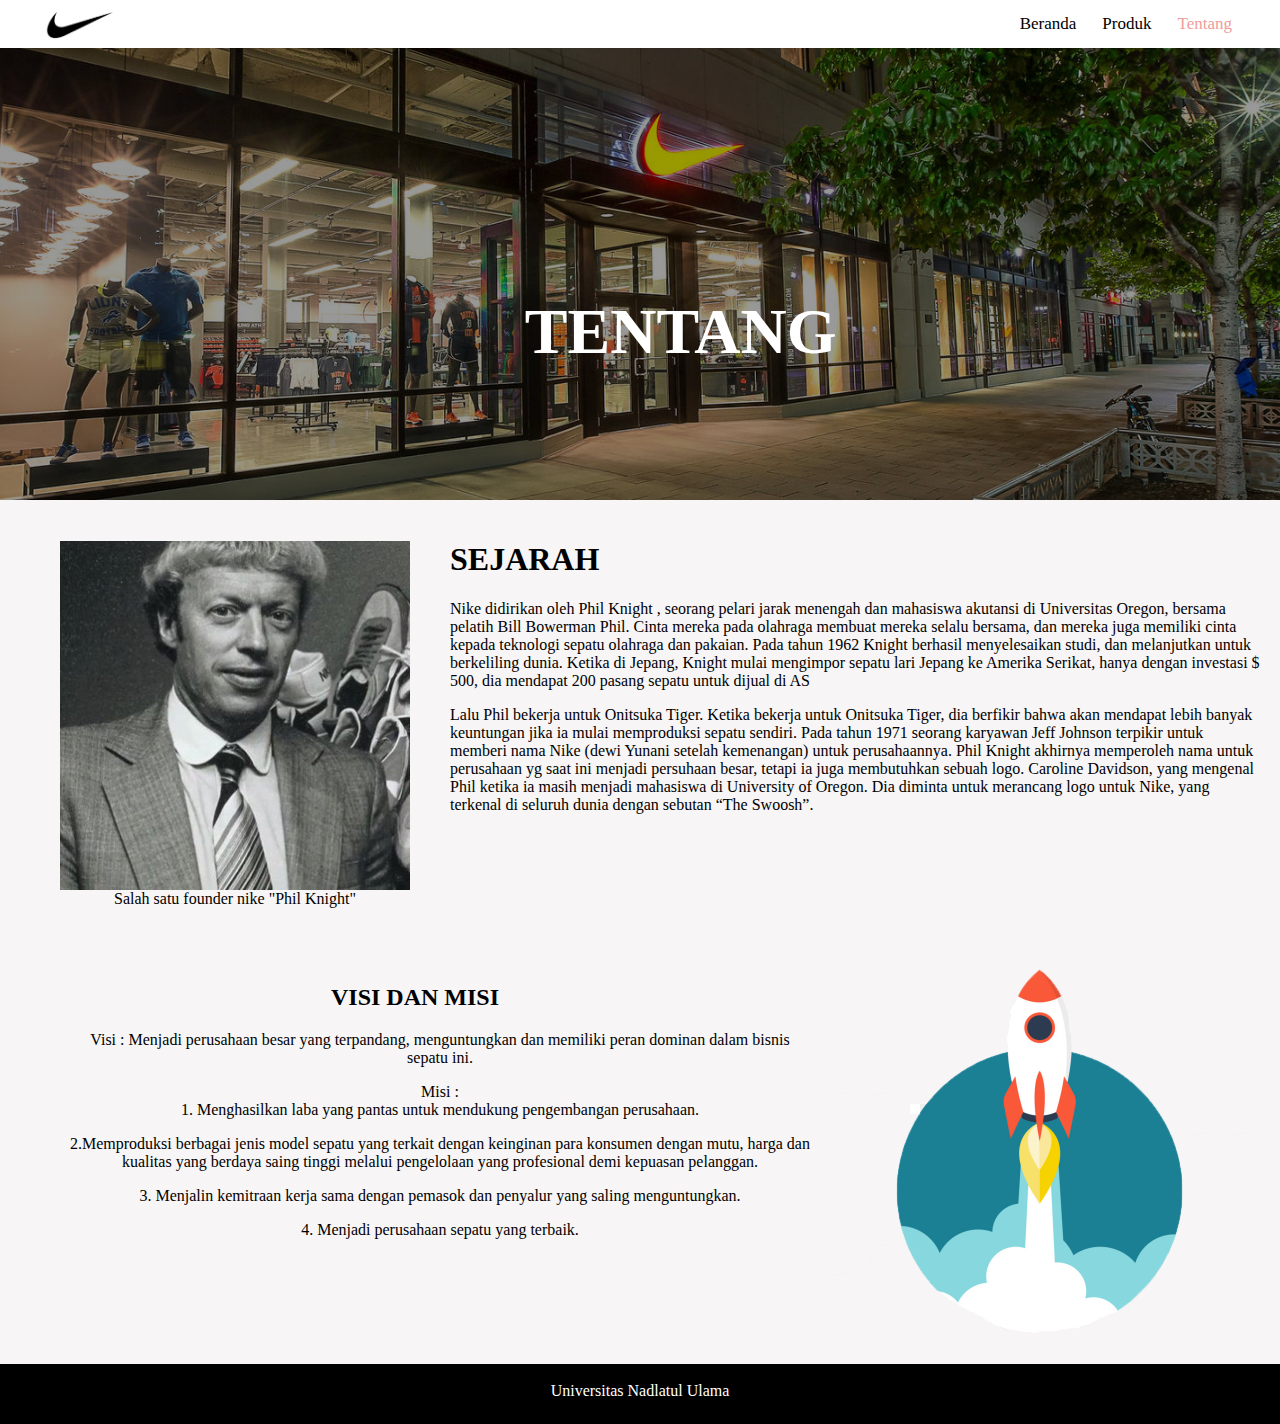
<file: tentang.html>
<!DOCTYPE html>
<html lang="en">
  <head>
    <title>Tentang</title>
    <meta charset="utf-8" />
    <meta name="viewport" content="width=device-width ,initial-scale=1" />
    <link rel="stylesheet" href="tentang.css" />
  </head>

  <body>
    <div class="navbar">
      <a href="tentang.html" class="geser"><span>Tentang</span></a>
      <div class="dropdown">
        <a href="produk.html">Produk</a>
        <div class="dropdown-content">
          <a href="running.html" class="posisidropdown1">Running</a>
          <a href="football.html" class="posisidropdown2">Football</a>
        </div>
      </div>
      <a href="index.html">Beranda</a>
      <img src="img/logo/logo.png" alt="" />
    </div>

    <header>
      <h1>TENTANG</h1>
    </header>

    <section>
      <nav class="artikel1">
        <figure align="center">
          <img
            src="img/tentang/phil knight.jpeg"
            alt=""
            class="phil"
            width="350"
          />
          <figcaption align="center">
            Salah satu founder nike "Phil Knight"
          </figcaption>
        </figure>
        <h1 class="back">SEJARAH</h1>
        <p>
          Nike didirikan oleh Phil Knight , seorang pelari jarak menengah dan
          mahasiswa akutansi di Universitas Oregon, bersama pelatih Bill
          Bowerman Phil. Cinta mereka pada olahraga membuat mereka selalu
          bersama, dan mereka juga memiliki cinta kepada teknologi sepatu
          olahraga dan pakaian. Pada tahun 1962 Knight berhasil menyelesaikan
          studi, dan melanjutkan untuk berkeliling dunia. Ketika di Jepang,
          Knight mulai mengimpor sepatu lari Jepang ke Amerika Serikat, hanya
          dengan investasi $ 500, dia mendapat 200 pasang sepatu untuk dijual di
          AS
        </p>
        <p>
          Lalu Phil bekerja untuk Onitsuka Tiger. Ketika bekerja untuk Onitsuka
          Tiger, dia berfikir bahwa akan mendapat lebih banyak keuntungan jika
          ia mulai memproduksi sepatu sendiri. Pada tahun 1971 seorang karyawan
          Jeff Johnson terpikir untuk memberi nama Nike (dewi Yunani setelah
          kemenangan) untuk perusahaannya. Phil Knight akhirnya memperoleh nama
          untuk perusahaan yg saat ini menjadi persuhaan besar, tetapi ia juga
          membutuhkan sebuah logo. Caroline Davidson, yang mengenal Phil ketika
          ia masih menjadi mahasiswa di University of Oregon. Dia diminta untuk
          merancang logo untuk Nike, yang terkenal di seluruh dunia dengan
          sebutan “The Swoosh”.
        </p>
      </nav>

      <article class="artikel2">
        <img
          src="img/tentang/visi misi.png"
          alt=""
          class="misi"
          width="450px"
        />
        <h2 align="center" class="responsiveatas">VISI DAN MISI</h2>
        <p align="center">
          Visi : Menjadi perusahaan besar yang terpandang, menguntungkan dan
          memiliki peran dominan dalam bisnis sepatu ini.
        </p>
        <p>
          Misi : <br />
          1. Menghasilkan laba yang pantas untuk mendukung pengembangan
          perusahaan.
        </p>
        <p>
          2.Memproduksi berbagai jenis model sepatu yang terkait dengan
          keinginan para konsumen dengan mutu, harga dan kualitas yang berdaya
          saing tinggi melalui pengelolaan yang profesional demi kepuasan
          pelanggan.
        </p>
        <p>
          3. Menjalin kemitraan kerja sama dengan pemasok dan penyalur yang
          saling menguntungkan.
        </p>
        <p>4. Menjadi perusahaan sepatu yang terbaik.</p>
      </article>
    </section>

    <footer>
      <p>Universitas Nadlatul Ulama</p>
    </footer>
  </body>
</html>
</file>
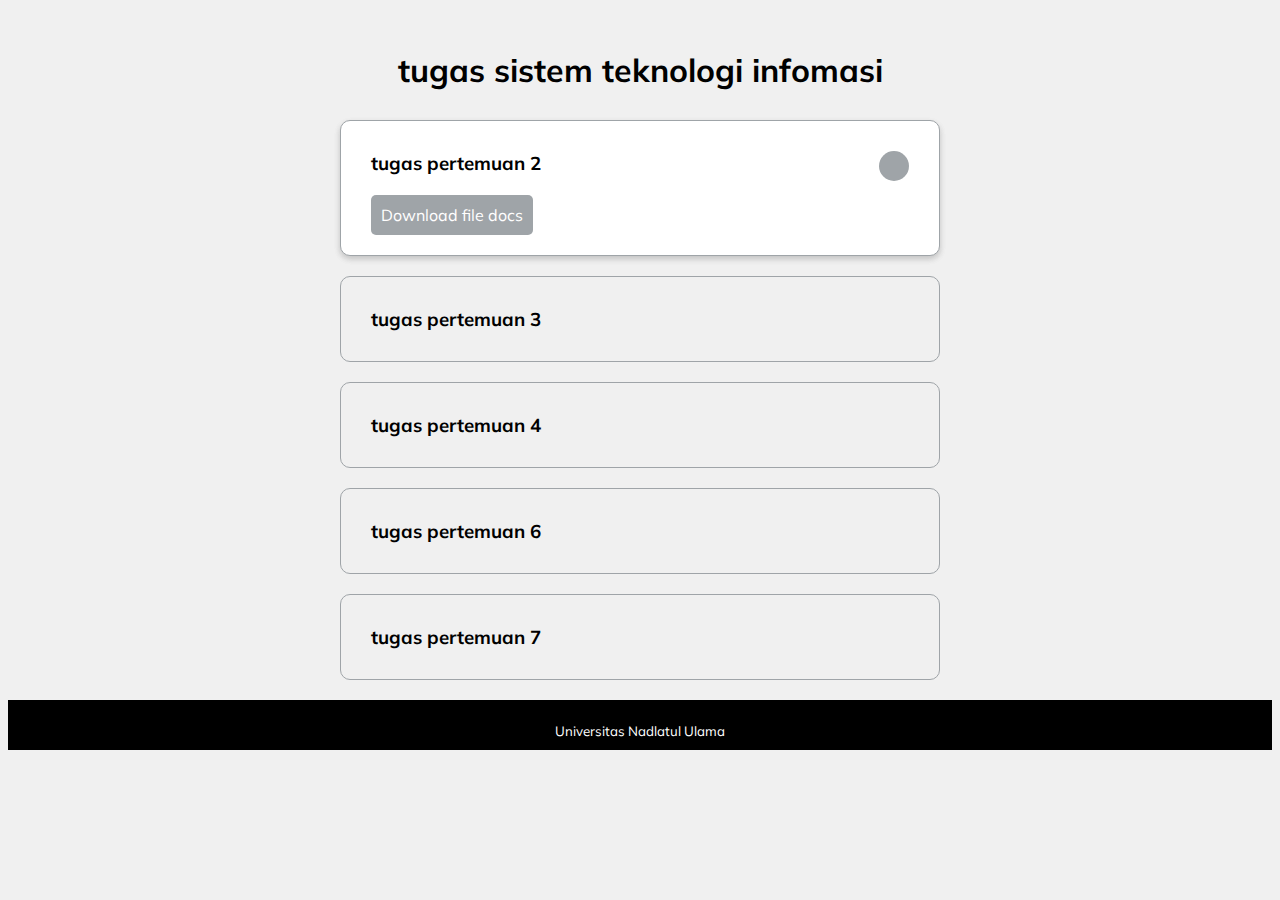
<file: tugas.html>
<!DOCTYPE html>
<html lang="en">
  <head>
    <meta charset="UTF-8" />
    <meta name="viewport" content="width=device-width, initial-scale=1.0" />
    <link
      rel="stylesheet"
      href="https://cdnjs.cloudflare.com/ajax/libs/font-awesome/5.14.0/css/all.min.css"
      integrity="sha512-1PKOgIY59xJ8Co8+NE6FZ+LOAZKjy+KY8iq0G4B3CyeY6wYHN3yt9PW0XpSriVlkMXe40PTKnXrLnZ9+fkDaog=="
      crossorigin="anonymous"
    />
    <link rel="stylesheet" href="tugas.css" />
    <title>dwonload file tugas</title>
  </head>
  <body>
    <h1>tugas sistem teknologi infomasi</h1>
    <div class="faq-container">
      <div class="faq active">
        <h3 class="faq-title">tugas pertemuan 2</h3>

        <p class="faq-text">
          <a class="tombol-unduh" href="tugas/tugas_2.docx"
            >Download file docs</a
          >
        </p>

        <button class="faq-toggle">
          <i class="fas fa-chevron-down"></i>
          <i class="fas fa-times"></i>
        </button>
      </div>

      <div class="faq">
        <h3 class="faq-title">tugas pertemuan 3</h3>
        <p class="faq-text">
          <a class="tombol-unduh" href="tugas/tugas_3.pdf"
            >Download file docs</a
          >
          <br />
        </p>
        <p class="faq-text">
          <a class="tombol-unduh" href="tugas/tugas_4.docx"
            >Download file pdf</a
          >
        </p>
        <button class="faq-toggle">
          <i class="fas fa-chevron-down"></i>
          <i class="fas fa-times"></i>
        </button>
      </div>

      <div class="faq">
        <h3 class="faq-title">tugas pertemuan 4</h3>
        <p class="faq-text">
          <a class="tombol-unduh" href="tugas/tugas_4.docx"
            >Download file docs</a
          >
        </p>
        <button class="faq-toggle">
          <i class="fas fa-chevron-down"></i>
          <i class="fas fa-times"></i>
        </button>
      </div>

      <div class="faq">
        <h3 class="faq-title">tugas pertemuan 6</h3>
        <p class="faq-text">
          <a class="tombol-unduh" href="tugas/tugas_6.xlsx"
            >Download file xlsx</a
          >
        </p>
        <button class="faq-toggle">
          <i class="fas fa-chevron-down"></i>
          <i class="fas fa-times"></i>
        </button>
      </div>

      <div class="faq">
        <h3 class="faq-title">tugas pertemuan 7</h3>
        <p class="faq-text">otw bang</p>
        <button class="faq-toggle">
          <i class="fas fa-chevron-down"></i>
          <i class="fas fa-times"></i>
        </button>
      </div>
    </div>
    <script src="tugas.js"></script>
    <footer>
      <p>Universitas Nadlatul Ulama</p>
    </footer>
  </body>
</html>
</file>
<file: index.css>
* {
  font-family: Century Gothic;
  box-sizing: border-box;
}

html {
  height: 100px;
  background-size: cover;
  background-position: center;
}
body {
  margin: 0;
  padding: 0;
}

body {
  font-family: Arial, Helvetica, sans-serif;
}

header {
  background-image: linear-gradient(
      rgba(241, 235, 235, 0.4),
      rgba(15, 14, 14, 0.4)
    ),
    url(img/header/homepage.jpg);
  height: 100vh;
  background-size: cover;
  background-position: center;
}

.navbar {
  overflow: hidden;
  background-color: white;
  position: fixed;
  top: 0;
  width: 100%;
  z-index: 1;
}

.navbar a {
  float: right;
  display: block;
  color: black;
  text-align: center;
  padding: 14px 16px;
  text-decoration: none;
  font-size: 17px;
  font-weight: normal;
}

.navbar span {
  color: rgb(240, 156, 156);
}

.navbar a:hover {
  color: rgb(240, 156, 156);
}

.dropdown:hover {
  height: 150px;
}

.dropdown {
  float: right;
  position: relative;
  display: inline-block;
}

.dropdown-content {
  float: left;
  display: none;
  position: absolute;
  background-color: white;
  margin-top: 50px;
  margin-left: -1137px;
  width: 1500px;
  height: 150px;
  z-index: 1;
  color: white;
}

.dropdown-content a {
  color: rgb(199, 31, 31);
  float: left;
}

.posisidropdown1 {
  position: absolute;
  top: 17%;
  left: 39%;
}

.posisidropdown2 {
  position: absolute;
  top: 16%;
  left: 47%;
}

.dropdown:hover .dropdown-content {
  display: block;
}
.geser {
  margin-right: 35px;
}

.navbar img {
  width: 50px;
  height: 20px;
  margin-top: 10px;
  margin-left: 35px;
}

.besar {
  width: 149px;
  margin-top: 69px;
  margin-left: 30px;
}

.back {
  position: absolute;
  top: 35%;
  left: 32%;
  width: 528px;
  height: 252px;
}

nav ul {
  list-style-type: none;
  padding: 0;
}

.navbar a {
  float: right;
  display: block;
  color: black;
  text-align: center;
  padding: 14px 13px;
  text-decoration: none;
  font-size: 17px;
}

article {
  float: left;
  position: relative;
  padding: 20px;
  width: 100%;
  background-color: #f7f5f6;
  height: auto;
}

section:after {
  content: "";
  display: table;
  clear: both;
}

article h1 {
  margin-top: 30px;
  font-size: 25pt;
}

article img {
  width: 190px;
  height: auto;
  float: left;
  margin-top: 50px;
  margin-left: 190px;
}

.atas {
  margin-top: 50px;
}

.posisi1 {
  text-align: center;
  margin-top: 20%;
  margin-left: 10px;
  font-size: 12pt;
}

.posisi2 {
  text-align: center;
  margin-top: -8%;
  margin-left: 2%;
  font-size: 12pt;
}

.posisi3 {
  text-align: center;
  margin-top: -8%;
  margin-left: 61%;
  font-size: 12pt;
}

footer {
  background-color: black;
  padding: 10px;
  height: 60px;
  text-align: center;
  color: white;
  font-size: 12pt;
}

footer p {
  margin-top: 20px;
}

@media (max-width: 600px) {
  nav,
  article,
  img {
    width: 10%;
    height: auto;
  }

  .navbar a {
    float: right;
    display: block;
    color: black;
    text-align: center;
    padding: 14px 13px;
    text-decoration: none;
    font-size: 15px;
  }

  .navbar img {
    width: 50px;
    height: 22px;
    margin-top: 13px;
    margin-left: 20px;
  }

  .posisidropdown1 {
    position: absolute;
    top: 16%;
    left: 69%;
  }

  .posisidropdown2 {
    position: absolute;
    top: 16%;
    left: 77%;
  }

  .geser {
    margin-right: 5px;
  }

  .back {
    position: absolute;
    top: 42%;
    left: 7%;
    width: 328px;
    height: 160px;
  }

  .besar {
    width: 1349px;
    margin-top: -69px;
    margin-left: -450px;
  }

  article img {
    width: 150px;
    height: 150px;
    float: left;
    margin-top: 150px;
    margin-left: 90px;
  }

  article {
    float: left;
    padding: 20px;
    width: 100%;
    background-color: #f7f5f6;
    height: 1070px;
  }

  article h1 {
    margin-top: 30px;
    font-size: 18pt;
  }

  .atas {
    margin-top: 30px;
  }

  .posisi1 {
    position: absolute;
    text-align: center;
    margin-top: 190px;
    margin-left: 63px;
    font-size: 10pt;
  }

  .posisi2 {
    position: absolute;
    text-align: center;
    margin-top: 490px;
    margin-left: 63px;
    font-size: 10pt;
  }

  .posisi3 {
    position: absolute;
    text-align: center;
    margin-top: 790px;
    margin-left: 73px;
    font-size: 10pt;
  }

  footer {
    background-color: black;
    padding: 10px;
    height: 50px;
    text-align: center;
    color: white;
    font-size: 10pt;
  }
}
</file>
<file: cetak.css>
* {
font-family: Century Gothic;
  box-sizing: border-box;
}

html {
	height: 100vh;
	background-size: cover;
	background-position: center;
}
body {
	margin: 0;
	padding: 0;
}



body {
  font-family: Arial, Helvetica, sans-serif;
}


header {
background-image: linear-gradient(rgba(0,0,0,0.4),rgba(0,0,0,0.4)), url(img/header/store.jpg);
height: 500px;
background-size: cover;
background-position: center;
}

header h1 {
  position: absolute;
	top: 28%;
	left: 43%;
  color: white;
  font-size: 48pt;
 }  


.navbar {
    overflow: hidden;
    background-color: white;
    position: fixed;
    top: 0;
    width: 100%;
    z-index: 1;
  }

  .navbar span {
    color: rgb(240, 156, 156);
  }
 
  .navbar a {
    float: right;
    display: block;
    color: black;
    text-align: center;
    padding: 14px 16px;
    text-decoration: none;
    font-size: 17px;
    font-weight: normal;
  }
  
  .navbar a:hover {
    color: rgb(240, 156, 156); 
  }

  .dropdown:hover {
height: 150px;
  }

  .dropdown {
    float: right;
    position: relative;
    display: inline-block;
}

.dropdown-content {
  float: left;
    display: none;
    position: absolute;
    background-color:  white;
    margin-top: 50px;
    margin-left: -1137px;
    width: 1500px;
    height: 150px;
    z-index: 1;
    color: white;
  }
  
  .dropdown-content a {
    color: white;
    float: left;
  }
  
  
  
.posisidropdown1{
    position: absolute;
    top: 16%;
    left: 39%;
}

.posisidropdown2{
  position: absolute;
  top: 16%;
  left: 47%;
}


.dropdown:hover .dropdown-content {
  display: block;
}
.geser {
  margin-right: 52px;
}

.navbar img{
  width: 70px;
	height: 30px;
	margin-top: 10px;
	margin-left: 45px;
}


.besar {
  width: 1349px;
  margin-top: 20px;
  margin-left: -30px;
  background-color: rgba(0, 0, 0, 0.5);

}




nav ul {
  list-style-type: none;
  padding: 0;
}


.navbar a {
  float: right;
  display: block;
  color: black;
  text-align: center;
  padding: 14px 13px;
  text-decoration: none;
  font-size: 17px;
}

section:after {
  content: "";
  display: table;
  clear: both;
}

.misi {
  float: left;
  margin-left: 22%;
  margin-top: 4%;
  width: 30%;
}

.nama{
  float: left;
  text-align: left;
  font-size: 14pt;
}

pre {
  margin-left: 5px;
  line-height: 2;
  font-size: 9pt;
}

.harga{
  float: left;
  margin-left: -300px;
  margin-top: 17%;
}

.besarinput{
  width: 40px;
  height: 42px;
  font-size: 18.3pt;
}

article p {
  text-align: center;
  width: auto;
  
}

button {
  background-color: black; 
  border: none;
  border-radius: 10px;
  color: white;
  padding: 10px 26px;
  text-align: center;
  text-decoration: none;
  font-size: 18.3px;
}

.posisibutton {
  margin-top:10%;
}

button:hover {
background-color: rgb(41, 41, 41);
}

article h2 {
  margin-left: auto;
}

.posisip {
  margin-top: 30px;
  
}

article {
  float: left;
  padding: 20px;
  width: 100%;
  background-color:#F7F5F6;
  margin-top: 50px;
  font-size: 12pt;
  height: 547px; 
}

article  p , h2 { 
position: relative;
margin-left: 50px;
}

article h1 {
	margin-top: 30px;
	font-size: 25pt;
}

.atas{
	margin-top: 50px;
	}




footer {
  background-color: black;
  padding: 10px;
  height: 60px;
  text-align: center;
  color: white;
  font-size: 12pt;
}

footer p {
  margin-top: 8px;
}


@media (max-width: 600px) {
 img{
     width: 100%;
    height: auto;
  }
 

  .misi {
    float: left;
    margin-left: 22%;
    margin-top: 20%;
    width: 200px;
  }


  pre {
    margin-left: -50px;
    line-height: 2;
    text-align: center;
  }

  .nama {
    text-align: center;
    font-size: 12pt;
  }

article {
  height: 592px;
}

  .navbar a {
    float: right;
    display: block;
    color: black;
    text-align: center;
    padding: 14px 13px;
    text-decoration: none;
    font-size: 15px;
  }

  .navbar img{
    width: 50px;
    height: 22px;
    margin-top: 13px;
    margin-left: 20px;
  }


  .geser {
    margin-right: 5px;
  }

  .back{
    position: absolute;
    top: 1%;
    left: 35%;
    font-size: 20pt;
  }

  header h1 {
    position: absolute;
    top: 27%;
    left : 23%;
    font-size: 35pt;
  }
  
.posisidropdown1{
  position: absolute;
  top: 16%;
  left: 69%;
}

.posisidropdown2{
position: absolute;
top: 16%;
left: 77%;
}

button {
  background-color: black; 
  border: none;
  border-radius: 10px;
  color: white;
  padding: 10px 26px;
  text-align: center;
  text-decoration: none;
  font-size: 12px;
}




  .atas{
    margin-top: 30px;
    }


  footer {
    background-color: black;
    padding: 10px;
    height: 50px;
    text-align: center;
    color: white;
    font-size: 10pt;
  }
}


@media print {    
    .navbar a{
      display: none;
    }

    .misi {
      float: left;
      margin-left: 0;
      margin-top: 350px;
      width: 30%;
    }
    
    .nama{
      float: left;
      text-align: left;
      font-size: 14pt;
    }
    
    pre {
      margin-top: 235px;
      line-height: 2;
    }

    button {
      display: none;
    }

    footer {
      color: black;
      font-size: 12pt;
      margin-top: 360px;
    }
    
}
</file>
<file: football.css>
* {
  box-sizing: border-box;
  font-family: Century Gothic;
}

body {
	margin: 0;
	padding: 0;
}

.navbar {
  overflow: hidden;
  background-color: white;
  position: fixed;
  top: 0;
  width: 100%;
  z-index: 1;
}

.navbar a {
  float: right;
  display: block;
  color: black;
  text-align: center;
  padding: 14px 16px;
  text-decoration: none;
  font-size: 17px;
  font-weight: normal;
}

.navbar a:hover {
  color: rgb(240, 156, 156); 
}

.dropdown:hover {
height: 150px;
}

.dropdown {
  float: right;
  position: relative;
  display: inline-block;
}

.dropdown-content {
float: left;
  display: none;
  position: absolute;
  background-color:  white;
  margin-top: 50px;
  margin-left: -1137px;
  width: 1500px;
  height: 150px;
  z-index: 1;
  color: white;
}

.dropdown span  {
  color : rgb(240, 156, 156);
}

.dropdown-content a {
  color: white;
  float: left;
}


.posisidropdown1{
  position: absolute;
  top: 16%;
  left: 39%;
}

.posisidropdown2{
position: absolute;
top: 16%;
left: 47%;
}

.dropdown:hover .dropdown-content {
display: block;
}


.navbar a {
  float: right;
  display: block;
  color: black;
  text-align: center;
  padding: 14px 13px;
  text-decoration: none;
  font-size: 17px;
}

.geser {
margin-right: 35px;
}

.besar {
  width: 1348px;
  margin-top: 20px;
  margin-left: -29px;
  background-color: rgba(0, 0, 0, 0.5);

}

.navbar img{
width: 70px;
height: 30px;
margin-top: 10px;
margin-left: 45px;
}


header {
  background-image: linear-gradient(rgba(0,0,0,0.4),rgba(0,0,0,0.4)), url(img/header/football.jpg);
  height: 500px;
  background-size: cover;
  background-position: center;
  margin-top: 50px;
  }
  
  header h1 {
    position: absolute;
    top: 28%;
    left: 40%;
    color: white;
    font-size: 48pt;
   }  

nav {
  float: left;
  width: 20%;
  height: 526px; 
  background: rgb(223, 223, 223);
  padding: 20px;
}


nav ul {
  list-style-type: none;
  padding: 0;
  margin-left: 15px;
}

nav a{
  text-decoration: none;
  color: black
}

nav a:hover {
  color:rgb(240, 156, 156);
}

.color span {
  color : rgb(240, 156, 156);
}

article {
  float: left;
  padding: 20px;
  width: 80%;
  background-color: #F7F5F6;
  height: auto; 
}


section:after {
  content: "";
  display: table;
  clear: both;
}


table td {
  width: 290px;
  height: 240px;
  font-size: 12pt;
}

table img {
  width: 140px;
  height: auto;
}

table a{
  text-decoration: none;
  color: black;
}



.opacity:hover {
  opacity: 0.3;
}


footer {
  background-color: black;
  padding: 10px;
  height: 60px;
  text-align: center;
  color: white;
  font-size: 12pt;
}

footer p {
  margin-top: 8px;
}



@media (max-width: 600px) {
  nav, article {
    width: 100%;
    height: auto;
  }

  header {
    background-color: red;
    padding: 30px;
    text-align: center;
    font-size: 35px;
    color: white;
    height: 470px;
  }

  .navbar a {
    float: right;
    display: block;
    color: black;
    text-align: center;
    padding: 14px 13px;
    text-decoration: none;
    font-size: 15px;
  }

  .navbar img{
    width: 50px;
    height: 22px;
    margin-top: 13px;
    margin-left: 20px;
  }

  table td {
    width: auto;
    height: 190px;
    font-size: 11pt;
  }
  
  table img {
    width: 90px;
    height: auto;
  }

  .geser {
    margin-right: 5px;
  }

  .back{
    position: absolute;
    top: 1%;
    left: 35%;
    font-size: 20pt;
  }

  header h1 {
    position: absolute;
    top: 31%;
    left : 23%;
    font-size: 35pt;
  }

  nav h1 {
    font-size:15pt;
  }

nav ul {
  font-size : 12pt;
}

  .besar {
    width: 1349px;
    margin-top: -69px;
    margin-left: -450px;
  
  }

.responsiveatas { 
  position: absolute;
  left: 30%;
}
  
.posisidropdown1{
  position: absolute;
  top: 16%;
  left: 69%;
}

.posisidropdown2{
position: absolute;
top: 16%;
left: 77%;
}



footer {
  background-color: black;
  padding: 10px;
  height: 50px;
  text-align: center;
  color: white;
  font-size: 10pt;
}
}
</file>
<file: form.css>
* {
font-family: Century Gothic;
  box-sizing: border-box;
}

html {
	height: 100vh;
	background-size: cover;
	background-position: center;
}
body {
	margin: 0;
	padding: 0;
}



body {
  font-family: Arial, Helvetica, sans-serif;
}


header {
background-image: linear-gradient(rgba(0,0,0,0.4),rgba(0,0,0,0.4)), url(img/header/store.jpg);
height: 500px;
background-size: cover;
background-position: center;
}

header h1 {
  position: absolute;
	top: 28%;
	left: 43%;
  color: white;
  font-size: 48pt;
 }  


.navbar {
    overflow: hidden;
    background-color: white;
    position: fixed;
    top: 0;
    width: 100%;
    z-index: 1;
  }

  .navbar span {
    color: rgb(240, 156, 156);
  }
 
  .navbar a {
    float: right;
    display: block;
    color: black;
    text-align: center;
    padding: 14px 16px;
    text-decoration: none;
    font-size: 17px;
    font-weight: normal;
  }
  
  .navbar a:hover {
    color: rgb(240, 156, 156); 
  }

  .dropdown:hover {
height: 150px;
  }

  .dropdown {
    float: right;
    position: relative;
    display: inline-block;
}

.dropdown-content {
  float: left;
    display: none;
    position: absolute;
    background-color:  white;
    margin-top: 50px;
    margin-left: -1137px;
    width: 1500px;
    height: 150px;
    z-index: 1;
    color: white;
  }
  
  .dropdown-content a {
    color: white;
    float: left;
  }
  
  
  
.posisidropdown1{
    position: absolute;
    top: 16%;
    left: 39%;
}

.posisidropdown2{
  position: absolute;
  top: 16%;
  left: 47%;
}


.dropdown:hover .dropdown-content {
  display: block;
}
.geser {
  margin-right: 52px;
}

.navbar img{
  width: 70px;
	height: 30px;
	margin-top: 10px;
	margin-left: 45px;
}


.besar {
  width: 1349px;
  margin-top: 20px;
  margin-left: -30px;
  background-color: rgba(0, 0, 0, 0.5);

}



nav ul {
  list-style-type: none;
  padding: 0;
}


.navbar a {
  float: right;
  display: block;
  color: black;
  text-align: center;
  padding: 14px 13px;
  text-decoration: none;
  font-size: 17px;
}

section:after {
  content: "";
  display: table;
  clear: both;
}

.artikel2 p {
  text-align: center;
  width: auto;
  
}

.artikel2 h2 {
  margin-left: auto;
}

.artikel2 {
  float: left;
  padding: 20px;
  width: 100%;
  background-color: #F7F5F6;
  font-size: 12pt;
  height: 597px; 
}

.artikel2  p , h2 { 
position: relative;
margin-left: 50px;
}

.artikel2 h1 {
	margin-top: 150px;
	font-size: 25pt;
	text-align:center;
}

.labelcell {
	font: 20px Verdana, Geneva, Arial, Helvetica, sans-serif;
	color: #000;
	background-color: transparent;
	width: 220px;
	height: 30px;
	}
			
.fieldcell {
	background-color: #fff;
	color: #000000;
	text-align: left;
	margin-right: 0px;
	padding-right: 0px;
	font-size:15px;
}

button {
	background-color:#6ab04c;
	border-radius:10px;
	padding:5px 10px;
	float: right;
	}

button a {
	text-decoration:none;
	color: #000;
	font-weight:bold;
}

footer {
  background-color: black;
  padding: 10px;
  height: 60px;
  text-align: center;
  color: white;
  font-size: 12pt;
}

footer p {
  margin-top: 8px;
}

/* Responsive di hp */
@media (max-width: 600px) {
 img{
     width: 100%;
    height: auto;
  }
 
  header {
    background-color: red;
    padding: 30px;
    text-align: center;
    font-size: 35px;
    color: white;
    height: 430px;
  }

  .navbar a {
    float: right;
    display: block;
    color: black;
    text-align: center;
    padding: 14px 13px;
    text-decoration: none;
    font-size: 15px;
  }

  .navbar img{
    width: 50px;
    height: 22px;
    margin-top: 13px;
    margin-left: 20px;
  }

  .geser {
    margin-right: 5px;
  }

  .back{
    position: absolute;
    top: 1%;
    left: 35%;
    font-size: 20pt;
  }

  header h1 {
    position: absolute;
    top: 27%;
    left : 23%;
    font-size: 35pt;
  }
  .besar {
    width: 1349px;
    margin-top: -69px;
    margin-left: -450px;
  
  }

.responsiveatas { 
  position: absolute;
  left: 30%;
}
  
.posisidropdown1{
  position: absolute;
  top: 16%;
  left: 69%;
}

.posisidropdown2{
position: absolute;
top: 16%;
left: 77%;
}

.artikel2 {
	height:642px;
}

.artikel2 p, h2 {
  margin-left: 0px;
}

.artikel2 h1 {
	font-size:15pt;
}

.labelcell {
	font: 13px Verdana, Geneva, Arial, Helvetica, sans-serif;
	color: #000;
	background-color: transparent;
	width: 220px;
	height: 30px;
	}
			
.fieldcell {
	background-color: #fff;
	color: #000000;
	text-align: left;
	margin-right: 0px;
	padding-right: 0px;
	font-size:13px;
}

  .atas{
    margin-top: 30px;
    }


  footer {
    background-color: black;
    padding: 10px;
    height: 50px;
    text-align: center;
    color: white;
    font-size: 10pt;
  }
}
</file>
<file: konfirmasi.css>
* {
font-family: Century Gothic;
  box-sizing: border-box;
}

html {
	height: 100vh;
	background-size: cover;
	background-position: center;
}
body {
	margin: 0;
	padding: 0;
}



body {
  font-family: Arial, Helvetica, sans-serif;
}

header {
background-image: linear-gradient(rgba(0,0,0,0.4),rgba(0,0,0,0.4)), url(img/header/store.jpg);
height: 500px;
background-size: cover;
background-position: center;
}

header h1 {
  position: absolute;
	top: 28%;
	left: 43%;
  color: white;
  font-size: 48pt;
 }  


.navbar {
    overflow: hidden;
    background-color: white;
    position: fixed;
    top: 0;
    width: 100%;
    z-index: 1;
  }

  .navbar span {
    color: rgb(240, 156, 156);
  }
 
  .navbar a {
    float: right;
    display: block;
    color: black;
    text-align: center;
    padding: 14px 16px;
    text-decoration: none;
    font-size: 17px;
    font-weight: normal;
  }
  
  .navbar a:hover {
    color: rgb(240, 156, 156); 
  }

  .dropdown:hover {
height: 150px;
  }

  .dropdown {
    float: right;
    position: relative;
    display: inline-block;
}

.dropdown-content {
  float: left;
    display: none;
    position: absolute;
    background-color:  white;
    margin-top: 50px;
    margin-left: -1137px;
    width: 1500px;
    height: 150px;
    z-index: 1;
    color: white;
  }
  
  .dropdown-content a {
    color: white;
    float: left;
  }
  
  
  
.posisidropdown1{
    position: absolute;
    top: 16%;
    left: 39%;
}

.posisidropdown2{
  position: absolute;
  top: 16%;
  left: 47%;
}


.dropdown:hover .dropdown-content {
  display: block;
}
.geser {
  margin-right: 52px;
}

.navbar img{
  width: 70px;
	height: 30px;
	margin-top: 10px;
	margin-left: 45px;
}


.besar {
  width: 1349px;
  margin-top: 20px;
  margin-left: -30px;
  background-color: rgba(0, 0, 0, 0.5);

}


nav ul {
  list-style-type: none;
  padding: 0;
}


.navbar a {
  float: right;
  display: block;
  color: black;
  text-align: center;
  padding: 14px 13px;
  text-decoration: none;
  font-size: 17px;
}

section:after {
  content: "";
  display: table;
  clear: both;
}

.artikel2 p {
  text-align: center;
  width: auto;
  
}

.artikel2 h2 {
  margin-left: auto;
}

.artikel2 {
  float: left;
  padding: 20px;
  width: 100%;
  background-color: #F7F5F6;
  font-size: 12pt;
  height: 597px;
}

.artikel2  p , h2 { 
position: relative;
margin-left: 50px;
}

.artikel2 h1 {
	margin-top: 150px;
	font-size: 25pt;
	text-align:center;
}


.labelcell {
	font: 20px Verdana, Geneva, Arial, Helvetica, sans-serif;
	color: #000;
	background-color: transparent;
	width: 250px;
	height: 30px;
	}
	
.fieldcell {
	background-color: #fff;
	color: #000000;
	text-align: left;
	margin-right: 0px;
	padding-right: 0px;
	font-size:15px;
}
		
.button {
	background-color:#6ab04c;
	border-radius:10px;
	padding:5px 10px;
	float: right;
	}

button {
	background-color:#6ab04c;
	border-radius:10px;
	padding:5px 10px;
	float: right;
	}

button a {
	text-decoration:none;
	color: #000;
	font-weight:bold;
}
	
/* Style the footer */
footer {
  background-color: black;
  padding: 10px;
  height: 60px;
  text-align: center;
  color: white;
  font-size: 12pt;
}

footer p {
  margin-top: 8px;
}


@media (max-width: 600px) {
 img{
     width: 100%;
    height: auto;
  }
 
  header {
    background-color: red;
    padding: 30px;
    text-align: center;
    font-size: 35px;
    color: white;
    height: 430px;
  }

  .navbar a {
    float: right;
    display: block;
    color: black;
    text-align: center;
    padding: 14px 13px;
    text-decoration: none;
    font-size: 15px;
  }

  .navbar img{
    width: 50px;
    height: 22px;
    margin-top: 13px;
    margin-left: 20px;
  }

  .geser {
    margin-right: 5px;
  }

  .back{
    position: absolute;
    top: 1%;
    left: 35%;
    font-size: 20pt;
  }

  header h1 {
    position: absolute;
    top: 27%;
    left : 23%;
    font-size: 35pt;
  }
  .besar {
    width: 1349px;
    margin-top: -69px;
    margin-left: -450px;
  
  }

.responsiveatas { 
  position: absolute;
  left: 30%;
}
  
.posisidropdown1{
  position: absolute;
  top: 16%;
  left: 69%;
}

.posisidropdown2{
position: absolute;
top: 16%;
left: 77%;
}

.artikel2 {
	height:642px;
}

.artikel2 p, h2 {
  margin-left: 0px;
}

.artikel2 h1 {
	font-size:15pt;
}

.labelcell {
	font: 13px Verdana, Geneva, Arial, Helvetica, sans-serif;
	color: #000;
	background-color: transparent;
	width: 220px;
	height: 30px;
	}
			
.fieldcell {
	background-color: #fff;
	color: #000000;
	text-align: left;
	margin-right: 0px;
	padding-right: 0px;
	font-size: 13px;
}

  .atas{
    margin-top: 30px;
    }


  footer {
    background-color: black;
    padding: 10px;
    height: 50px;
    text-align: center;
    color: white;
    font-size: 10pt;
  }
}
</file>
<file: lihatfootball.css>
* {
font-family: Century Gothic;
  box-sizing: border-box;
}

html {
	height: 100vh;
	background-size: cover;
	background-position: center;
}
body {
	margin: 0;
	padding: 0;
}



body {
  font-family: Arial, Helvetica, sans-serif;
}


header {
background-image: linear-gradient(rgba(0,0,0,0.4),rgba(0,0,0,0.4)), url(img/header/store.jpg);
height: 500px;
background-size: cover;
background-position: center;
}

header h1 {
  position: absolute;
	top: 28%;
	left: 43%;
  color: white;
  font-size: 48pt;
 }  


.navbar {
    overflow: hidden;
    background-color: white;
    position: fixed;
    top: 0;
    width: 100%;
    z-index: 1;
  }

  .navbar span {
    color: rgb(240, 156, 156);
  }
 
  .navbar a {
    float: right;
    display: block;
    color: black;
    text-align: center;
    padding: 14px 16px;
    text-decoration: none;
    font-size: 17px;
    font-weight: normal;
  }
  
  .navbar a:hover {
    color: rgb(240, 156, 156); 
  }

  .dropdown:hover {
height: 150px;
  }

  .dropdown {
    float: right;
    position: relative;
    display: inline-block;
}

.dropdown-content {
  float: left;
    display: none;
    position: absolute;
    background-color:  white;
    margin-top: 50px;
    margin-left: -1137px;
    width: 1500px;
    height: 150px;
    z-index: 1;
    color: white;
  }
  
  .dropdown-content a {
    color: white;
    float: left;
  }
  
  
  
.posisidropdown1{
    position: absolute;
    top: 16%;
    left: 39%;
}

.posisidropdown2{
  position: absolute;
  top: 16%;
  left: 47%;
}


.dropdown:hover .dropdown-content {
  display: block;
}
.geser {
  margin-right: 52px;
}

.navbar img{
  width: 70px;
	height: 30px;
	margin-top: 10px;
	margin-left: 45px;
}


.besar {
  width: 1349px;
  margin-top: 20px;
  margin-left: -30px;
  background-color: rgba(0, 0, 0, 0.5);

}



nav ul {
  list-style-type: none;
  padding: 0;
}


.navbar a {
  float: right;
  display: block;
  color: black;
  text-align: center;
  padding: 14px 13px;
  text-decoration: none;
  font-size: 17px;
}

section:after {
  content: "";
  display: table;
  clear: both;
}

.misi {
  float: left;
  margin-left: 22%;
  margin-top: 4%;
  width: 30%;
}

.nama{
  float: left;
  text-align: left;
  font-size: 18.3pt;
}

pre {
  margin-left: 5px;
  line-height: 2;
}

.harga{
  float: left;
  margin-left: -300px;
  margin-top: 17%;
}

.besarinput{
  width: 40px;
  height: 42px;
  font-size: 18.3pt;
}

article p {
  text-align: center;
  width: auto;
  
}

button {
  background-color: black;
  border: none;
  border-radius: 10px;
  color: white;
  padding: 10px 26px;
  text-align: center;
  text-decoration: none;
  font-size: 18.3px;
}

.posisibutton {
  margin-top:10%;
}

button:hover {
background-color: rgb(41, 41, 41);
}

article h2 {
  margin-left: auto;
}

.posisip {
  margin-top: 30px;
  
}

article {
  float: left;
  padding: 20px;
  width: 100%;
  background-color:#F7F5F6;
  margin-top: 50px;
  font-size: 12pt;
  height: 547px; 
}

article  p , h2 { 
position: relative;
margin-left: 50px;
}

article h1 {
	margin-top: 30px;
	font-size: 25pt;
}

.atas{
	margin-top: 50px;
	}



footer {
  background-color: black;
  padding: 10px;
  height: 60px;
  text-align: center;
  color: white;
  font-size: 12pt;
}

footer p {
  margin-top: 8px;
}


@media (max-width: 600px) {
 img{
     width: 100%;
    height: auto;
  }
 

  .misi {
    float: left;
    margin-left: 22%;
    margin-top: 20%;
    width: 200px;
  }


  pre {
    margin-left: -23px;
    line-height: 2;
    text-align: center;
  }

  .nama {
    text-align: center;
  }

article {
  height: 592px;
}

  .navbar a {
    float: right;
    display: block;
    color: black;
    text-align: center;
    padding: 14px 13px;
    text-decoration: none;
    font-size: 15px;
  }

  .navbar img{
    width: 50px;
    height: 22px;
    margin-top: 13px;
    margin-left: 20px;
  }


  .geser {
    margin-right: 5px;
  }

  .back{
    position: absolute;
    top: 1%;
    left: 35%;
    font-size: 20pt;
  }

  header h1 {
    position: absolute;
    top: 27%;
    left : 23%;
    font-size: 35pt;
  }
  
.posisidropdown1{
  position: absolute;
  top: 16%;
  left: 69%;
}

.posisidropdown2{
position: absolute;
top: 16%;
left: 77%;
}




  .atas{
    margin-top: 30px;
    }


  footer {
    background-color: black;
    padding: 10px;
    height: 50px;
    text-align: center;
    color: white;
    font-size: 10pt;
  }
}
</file>
<file: lihatfootball1.css>
* {
font-family: Century Gothic;
  box-sizing: border-box;
}

html {
	height: 100vh;
	background-size: cover;
	background-position: center;
}
body {
	margin: 0;
	padding: 0;
}



body {
  font-family: Arial, Helvetica, sans-serif;
}


header {
background-image: linear-gradient(rgba(0,0,0,0.4),rgba(0,0,0,0.4)), url(img/header/store.jpg);
height: 500px;
background-size: cover;
background-position: center;
}

header h1 {
  position: absolute;
	top: 28%;
	left: 43%;
  color: white;
  font-size: 48pt;
 }  


.navbar {
    overflow: hidden;
    background-color: white;
    position: fixed;
    top: 0;
    width: 100%;
    z-index: 1;
  }

  .navbar span {
    color: rgb(240, 156, 156);
  }
 
  .navbar a {
    float: right;
    display: block;
    color: black;
    text-align: center;
    padding: 14px 16px;
    text-decoration: none;
    font-size: 17px;
    font-weight: normal;
  }
  
  .navbar a:hover {
    color: rgb(240, 156, 156); 
  }

  .dropdown:hover {
height: 150px;
  }

  .dropdown {
    float: right;
    position: relative;
    display: inline-block;
}

.dropdown-content {
  float: left;
    display: none;
    position: absolute;
    background-color:  white;
    margin-top: 50px;
    margin-left: -1137px;
    width: 1500px;
    height: 150px;
    z-index: 1;
    color: white;
  }
  
  .dropdown-content a {
    color: white;
    float: left;
  }
  
  
  
.posisidropdown1{
    position: absolute;
    top: 16%;
    left: 39%;
}

.posisidropdown2{
  position: absolute;
  top: 16%;
  left: 47%;
}


.dropdown:hover .dropdown-content {
  display: block;
}
.geser {
  margin-right: 52px;
}

.navbar img{
  width: 70px;
	height: 30px;
	margin-top: 10px;
	margin-left: 45px;
}


.besar {
  width: 1349px;
  margin-top: 20px;
  margin-left: -30px;
  background-color: rgba(0, 0, 0, 0.5);

}


nav ul {
  list-style-type: none;
  padding: 0;
}


.navbar a {
  float: right;
  display: block;
  color: black;
  text-align: center;
  padding: 14px 13px;
  text-decoration: none;
  font-size: 17px;
}

section:after {
  content: "";
  display: table;
  clear: both;
}

.misi {
  float: left;
  margin-left: 22%;
  margin-top: 4%;
  width: 30%;
}

.nama{
  float: left;
  text-align: left;
  font-size: 18.3pt;
}

pre {
  margin-left: 5px;
  line-height: 2;
}

.harga{
  float: left;
  margin-left: -300px;
  margin-top: 17%;
}

.besarinput{
  width: 40px;
  height: 42px;
  font-size: 18.3pt;
}

article p {
  text-align: center;
  width: auto;
  
}

button {
  background-color: black; 
  border: none;
  border-radius: 10px;
  color: white;
  padding: 10px 26px;
  text-align: center;
  text-decoration: none;
  font-size: 18.3px;
}

.posisibutton {
  margin-top:10%;
}

button:hover {
background-color: rgb(41, 41, 41);
}

article h2 {
  margin-left: auto;
}

.posisip {
  margin-top: 30px;
  
}

article {
  float: left;
  padding: 20px;
  width: 100%;
  background-color:#F7F5F6;
  margin-top: 50px;
  font-size: 12pt;
  height: 547px; 
}

article  p , h2 { 
position: relative;
margin-left: 50px;
}

article h1 {
	margin-top: 30px;
	font-size: 25pt;
}

.atas{
	margin-top: 50px;
	}


footer {
  background-color: black;
  padding: 10px;
  height: 60px;
  text-align: center;
  color: white;
  font-size: 12pt;
}

footer p {
  margin-top: 8px;
}


@media (max-width: 600px) {
 img{
     width: 100%;
    height: auto;
  }
 

  .misi {
    float: left;
    margin-left: 22%;
    margin-top: 20%;
    width: 200px;
  }


  pre {
    margin-left: -36px;
    line-height: 2;
    text-align: center;
  }

  .nama {
    text-align: center;
  }

article {
  height: 592px;
}

  .navbar a {
    float: right;
    display: block;
    color: black;
    text-align: center;
    padding: 14px 13px;
    text-decoration: none;
    font-size: 15px;
  }

  .navbar img{
    width: 50px;
    height: 22px;
    margin-top: 13px;
    margin-left: 20px;
  }


  .geser {
    margin-right: 5px;
  }

  .back{
    position: absolute;
    top: 1%;
    left: 35%;
    font-size: 20pt;
  }

  header h1 {
    position: absolute;
    top: 27%;
    left : 23%;
    font-size: 35pt;
  }
  
.posisidropdown1{
  position: absolute;
  top: 16%;
  left: 69%;
}

.posisidropdown2{
position: absolute;
top: 16%;
left: 77%;
}




  .atas{
    margin-top: 30px;
    }


  footer {
    background-color: black;
    padding: 10px;
    height: 50px;
    text-align: center;
    color: white;
    font-size: 10pt;
  }
}
</file>
<file: lihatfootball2.css>
* {
font-family: Century Gothic;
  box-sizing: border-box;
}

html {
	height: 100vh;
	background-size: cover;
	background-position: center;
}
body {
	margin: 0;
	padding: 0;
}



body {
  font-family: Arial, Helvetica, sans-serif;
}

header {
background-image: linear-gradient(rgba(0,0,0,0.4),rgba(0,0,0,0.4)), url(img/header/store.jpg);
height: 500px;
background-size: cover;
background-position: center;
}

header h1 {
  position: absolute;
	top: 28%;
	left: 43%;
  color: white;
  font-size: 48pt;
 }  


.navbar {
    overflow: hidden;
    background-color: white;
    position: fixed;
    top: 0;
    width: 100%;
    z-index: 1;
  }

  .navbar span {
    color: rgb(240, 156, 156);
  }
 
  .navbar a {
    float: right;
    display: block;
    color: black;
    text-align: center;
    padding: 14px 16px;
    text-decoration: none;
    font-size: 17px;
    font-weight: normal;
  }
  
  .navbar a:hover {
    color: rgb(240, 156, 156); 
  }

  .dropdown:hover {
height: 150px;
  }

  .dropdown {
    float: right;
    position: relative;
    display: inline-block;
}

.dropdown-content {
  float: left;
    display: none;
    position: absolute;
    background-color:  white;
    margin-top: 50px;
    margin-left: -1137px;
    width: 1500px;
    height: 150px;
    z-index: 1;
    color: white;
  }
  
  .dropdown-content a {
    color: white;
    float: left;
  }
  
  
  
.posisidropdown1{
    position: absolute;
    top: 16%;
    left: 39%;
}

.posisidropdown2{
  position: absolute;
  top: 16%;
  left: 47%;
}


.dropdown:hover .dropdown-content {
  display: block;
}
.geser {
  margin-right: 52px;
}

.navbar img{
  width: 70px;
	height: 30px;
	margin-top: 10px;
	margin-left: 45px;
}


.besar {
  width: 1349px;
  margin-top: 20px;
  margin-left: -30px;
  background-color: rgba(0, 0, 0, 0.5);

}


nav ul {
  list-style-type: none;
  padding: 0;
}


.navbar a {
  float: right;
  display: block;
  color: black;
  text-align: center;
  padding: 14px 13px;
  text-decoration: none;
  font-size: 17px;
}

section:after {
  content: "";
  display: table;
  clear: both;
}

.misi {
  float: left;
  margin-left: 22%;
  margin-top: 4%;
  width: 30%;
}

.nama{
  float: left;
  text-align: left;
  font-size: 18.3pt;
}

pre {
  margin-left: 5px;
  line-height: 2;
}

.harga{
  float: left;
  margin-left: -300px;
  margin-top: 17%;
}

.besarinput{
  width: 40px;
  height: 42px;
  font-size: 18.3pt;
}

article p {
  text-align: center;
  width: auto;
  
}

button {
  background-color: black; 
  border: none;
  border-radius: 10px;
  color: white;
  padding: 10px 26px;
  text-align: center;
  text-decoration: none;
  font-size: 18.3px;
}

.posisibutton {
  margin-top:10%;
}

button:hover {
background-color: rgb(41, 41, 41);
}

article h2 {
  margin-left: auto;
}

.posisip {
  margin-top: 30px;
  
}

article {
  float: left;
  padding: 20px;
  width: 100%;
  background-color:#F7F5F6;
  margin-top: 50px;
  font-size: 12pt;
  height: 547px; 
}

article  p , h2 { 
position: relative;
margin-left: 50px;
}

article h1 {
	margin-top: 30px;
	font-size: 25pt;
}

.atas{
	margin-top: 50px;
	}


footer {
  background-color: black;
  padding: 10px;
  height: 60px;
  text-align: center;
  color: white;
  font-size: 12pt;
}

footer p {
  margin-top: 8px;
}


@media (max-width: 600px) {
 img{
     width: 100%;
    height: auto;
  }
 

  .misi {
    float: left;
    margin-left: 22%;
    margin-top: 20%;
    width: 200px;
  }


  pre {
    margin-left: 0px;
    line-height: 2;
    text-align: center;
  }

  .nama {
    text-align: center;
  }

article {
  height: 592px;
}

  .navbar a {
    float: right;
    display: block;
    color: black;
    text-align: center;
    padding: 14px 13px;
    text-decoration: none;
    font-size: 15px;
  }

  .navbar img{
    width: 50px;
    height: 22px;
    margin-top: 13px;
    margin-left: 20px;
  }


  .geser {
    margin-right: 5px;
  }

  .back{
    position: absolute;
    top: 1%;
    left: 35%;
    font-size: 20pt;
  }

  header h1 {
    position: absolute;
    top: 27%;
    left : 23%;
    font-size: 35pt;
  }
  
.posisidropdown1{
  position: absolute;
  top: 16%;
  left: 69%;
}

.posisidropdown2{
position: absolute;
top: 16%;
left: 77%;
}




  .atas{
    margin-top: 30px;
    }


  footer {
    background-color: black;
    padding: 10px;
    height: 50px;
    text-align: center;
    color: white;
    font-size: 10pt;
  }
}
</file>
<file: lihatrunning.css>
* {
font-family: Century Gothic;
  box-sizing: border-box;
}

html {
	height: 100vh;
	background-size: cover;
	background-position: center;
}
body {
	margin: 0;
	padding: 0;
}



body {
  font-family: Arial, Helvetica, sans-serif;
}

header {
background-image: linear-gradient(rgba(0,0,0,0.4),rgba(0,0,0,0.4)), url(img/header/store.jpg);
height: 500px;
background-size: cover;
background-position: center;
}

header h1 {
  position: absolute;
	top: 28%;
	left: 43%;
  color: white;
  font-size: 48pt;
 }  


.navbar {
    overflow: hidden;
    background-color: white;
    position: fixed;
    top: 0;
    width: 100%;
    z-index: 1;
  }

  .navbar span {
    color: rgb(240, 156, 156);
  }
 
  .navbar a {
    float: right;
    display: block;
    color: black;
    text-align: center;
    padding: 14px 16px;
    text-decoration: none;
    font-size: 17px;
    font-weight: normal;
  }
  
  .navbar a:hover {
    color: rgb(240, 156, 156); 
  }

  .dropdown:hover {
height: 150px;
  }

  .dropdown {
    float: right;
    position: relative;
    display: inline-block;
}

.dropdown-content {
  float: left;
    display: none;
    position: absolute;
    background-color:  white;
    margin-top: 50px;
    margin-left: -1137px;
    width: 1500px;
    height: 150px;
    z-index: 1;
    color: white;
  }
  
  .dropdown-content a {
    color: white;
    float: left;
  }
  
  
  
.posisidropdown1{
    position: absolute;
    top: 16%;
    left: 39%;
}

.posisidropdown2{
  position: absolute;
  top: 16%;
  left: 47%;
}


.dropdown:hover .dropdown-content {
  display: block;
}
.geser {
  margin-right: 52px;
}

.navbar img{
  width: 70px;
	height: 30px;
	margin-top: 10px;
	margin-left: 45px;
}


.besar {
  width: 1349px;
  margin-top: 20px;
  margin-left: -30px;
  background-color: rgba(0, 0, 0, 0.5);

}


nav ul {
  list-style-type: none;
  padding: 0;
}


.navbar a {
  float: right;
  display: block;
  color: black;
  text-align: center;
  padding: 14px 13px;
  text-decoration: none;
  font-size: 17px;
}

section:after {
  content: "";
  display: table;
  clear: both;
}

.misi {
  float: left;
  margin-left: 22%;
  margin-top: 4%;
  width: 30%;
}

.nama{
  float: left;
  text-align: left;
  font-size: 18.3pt;
}

pre {
  margin-left: 5px;
  line-height: 2;
}

.harga{
  float: left;
  margin-left: -300px;
  margin-top: 17%;
}

.besarinput{
  width: 40px;
  height: 42px;
  font-size: 18.3pt;
}

article p {
  text-align: center;
  width: auto;
  
}

button {
  background-color: black; 
  border: none;
  border-radius: 10px;
  color: white;
  padding: 10px 26px;
  text-align: center;
  text-decoration: none;
  font-size: 18.3px;
}

.posisibutton {
  margin-top:10%;
}

button:hover {
background-color: rgb(41, 41, 41);
}

article h2 {
  margin-left: auto;
}

.posisip {
  margin-top: 30px;
  
}

article {
  float: left;
  padding: 20px;
  width: 100%;
  background-color:#F7F5F6;
  margin-top: 50px;
  font-size: 12pt;
  height: 547px; 
}

article  p , h2 { 
position: relative;
margin-left: 50px;
}

article h1 {
	margin-top: 30px;
	font-size: 25pt;
}

.atas{
	margin-top: 50px;
	}


footer {
  background-color: black;
  padding: 10px;
  height: 60px;
  text-align: center;
  color: white;
  font-size: 12pt;
}

footer p {
  margin-top: 8px;
}


@media (max-width: 600px) {
 img{
     width: 100%;
    height: auto;
  }
 

  .misi {
    float: left;
    margin-left: 22%;
    margin-top: 20%;
    width: 200px;
  }


  pre {
    margin-left: -31px;
    line-height: 2;
    text-align: center;
  }

  .nama {
    text-align: center;
  }

article {
  height: 592px;
}

  .navbar a {
    float: right;
    display: block;
    color: black;
    text-align: center;
    padding: 14px 13px;
    text-decoration: none;
    font-size: 15px;
  }

  .navbar img{
    width: 50px;
    height: 22px;
    margin-top: 13px;
    margin-left: 20px;
  }


  .geser {
    margin-right: 5px;
  }

  .back{
    position: absolute;
    top: 1%;
    left: 35%;
    font-size: 20pt;
  }

  header h1 {
    position: absolute;
    top: 27%;
    left : 23%;
    font-size: 35pt;
  }
  
.posisidropdown1{
  position: absolute;
  top: 16%;
  left: 69%;
}

.posisidropdown2{
position: absolute;
top: 16%;
left: 77%;
}




  .atas{
    margin-top: 30px;
    }


  footer {
    background-color: black;
    padding: 10px;
    height: 50px;
    text-align: center;
    color: white;
    font-size: 10pt;
  }
}
</file>
<file: lihatrunning1.css>
* {
font-family: Century Gothic;
  box-sizing: border-box;
}

html {
	height: 100vh;
	background-size: cover;
	background-position: center;
}
body {
	margin: 0;
	padding: 0;
}



body {
  font-family: Arial, Helvetica, sans-serif;
}

header {
background-image: linear-gradient(rgba(0,0,0,0.4),rgba(0,0,0,0.4)), url(img/header/store.jpg);
height: 500px;
background-size: cover;
background-position: center;
}

header h1 {
  position: absolute;
	top: 28%;
	left: 43%;
  color: white;
  font-size: 48pt;
 }  


.navbar {
    overflow: hidden;
    background-color: white;
    position: fixed;
    top: 0;
    width: 100%;
    z-index: 1;
  }

  .navbar span {
    color: rgb(240, 156, 156);
  }
 
  .navbar a {
    float: right;
    display: block;
    color: black;
    text-align: center;
    padding: 14px 16px;
    text-decoration: none;
    font-size: 17px;
    font-weight: normal;
  }
  
  .navbar a:hover {
    color: rgb(240, 156, 156); 
  }

  .dropdown:hover {
height: 150px;
  }

  .dropdown {
    float: right;
    position: relative;
    display: inline-block;
}

.dropdown-content {
  float: left;
    display: none;
    position: absolute;
    background-color:  white;
    margin-top: 50px;
    margin-left: -1137px;
    width: 1500px;
    height: 150px;
    z-index: 1;
    color: white;
  }
  
  .dropdown-content a {
    color: white;
    float: left;
  }
  
  
  
.posisidropdown1{
    position: absolute;
    top: 16%;
    left: 39%;
}

.posisidropdown2{
  position: absolute;
  top: 16%;
  left: 47%;
}


.dropdown:hover .dropdown-content {
  display: block;
}
.geser {
  margin-right: 52px;
}

.navbar img{
  width: 70px;
	height: 30px;
	margin-top: 10px;
	margin-left: 45px;
}


.besar {
  width: 1349px;
  margin-top: 20px;
  margin-left: -30px;
  background-color: rgba(0, 0, 0, 0.5);

}


nav ul {
  list-style-type: none;
  padding: 0;
}


.navbar a {
  float: right;
  display: block;
  color: black;
  text-align: center;
  padding: 14px 13px;
  text-decoration: none;
  font-size: 17px;
}

section:after {
  content: "";
  display: table;
  clear: both;
}

.misi {
  float: left;
  margin-left: 22%;
  margin-top: 4%;
  width: 30%;
}

.nama{
  float: left;
  text-align: left;
  font-size: 18.3pt;
}

pre {
  margin-left: 5px;
  line-height: 2;
}

.harga{
  float: left;
  margin-left: -300px;
  margin-top: 17%;
}

.besarinput{
  width: 40px;
  height: 42px;
  font-size: 18.3pt;
}

article p {
  text-align: center;
  width: auto;
  
}

button {
  background-color: black; 
  border: none;
  border-radius: 10px;
  color: white;
  padding: 10px 26px;
  text-align: center;
  text-decoration: none;
  font-size: 18.3px;
}

.posisibutton {
  margin-top:10%;
}

button:hover {
background-color: rgb(41, 41, 41);
}

article h2 {
  margin-left: auto;
}

.posisip {
  margin-top: 30px;
  
}

article {
  float: left;
  padding: 20px;
  width: 100%;
  background-color:#F7F5F6;
  margin-top: 50px;
  font-size: 12pt;
  height: 547px; 
}

article  p , h2 { 
position: relative;
margin-left: 50px;
}

article h1 {
	margin-top: 30px;
	font-size: 25pt;
}

.atas{
	margin-top: 50px;
	}


footer {
  background-color: black;
  padding: 10px;
  height: 60px;
  text-align: center;
  color: white;
  font-size: 12pt;
}

footer p {
  margin-top: 8px;
}


@media (max-width: 600px) {
 img{
     width: 100%;
    height: auto;
  }
 

  .misi {
    float: left;
    margin-left: 22%;
    margin-top: 20%;
    width: 200px;
  }


  pre {
    margin-left: 0px;
    line-height: 2;
    text-align: center;
  }

  .nama {
    text-align: center;
  }

article {
  height: 592px;
}

  .navbar a {
    float: right;
    display: block;
    color: black;
    text-align: center;
    padding: 14px 13px;
    text-decoration: none;
    font-size: 15px;
  }

  .navbar img{
    width: 50px;
    height: 22px;
    margin-top: 13px;
    margin-left: 20px;
  }


  .geser {
    margin-right: 5px;
  }

  .back{
    position: absolute;
    top: 1%;
    left: 35%;
    font-size: 20pt;
  }

  header h1 {
    position: absolute;
    top: 27%;
    left : 23%;
    font-size: 35pt;
  }
  
.posisidropdown1{
  position: absolute;
  top: 16%;
  left: 69%;
}

.posisidropdown2{
position: absolute;
top: 16%;
left: 77%;
}




  .atas{
    margin-top: 30px;
    }


  footer {
    background-color: black;
    padding: 10px;
    height: 50px;
    text-align: center;
    color: white;
    font-size: 10pt;
  }
}
</file>
<file: lihatrunning2.css>
* {
font-family: Century Gothic;
  box-sizing: border-box;
}

html {
	height: 100vh;
	background-size: cover;
	background-position: center;
}
body {
	margin: 0;
	padding: 0;
}



body {
  font-family: Arial, Helvetica, sans-serif;
}

header {
background-image: linear-gradient(rgba(0,0,0,0.4),rgba(0,0,0,0.4)), url(img/header/store.jpg);
height: 500px;
background-size: cover;
background-position: center;
}

header h1 {
  position: absolute;
	top: 28%;
	left: 43%;
  color: white;
  font-size: 48pt;
 }  


.navbar {
    overflow: hidden;
    background-color: white;
    position: fixed;
    top: 0;
    width: 100%;
    z-index: 1;
  }

  .navbar span {
    color: rgb(240, 156, 156);
  }
 
  .navbar a {
    float: right;
    display: block;
    color: black;
    text-align: center;
    padding: 14px 16px;
    text-decoration: none;
    font-size: 17px;
    font-weight: normal;
  }
  
  .navbar a:hover {
    color: rgb(240, 156, 156); 
  }

  .dropdown:hover {
height: 150px;
  }

  .dropdown {
    float: right;
    position: relative;
    display: inline-block;
}

.dropdown-content {
  float: left;
    display: none;
    position: absolute;
    background-color:  white;
    margin-top: 50px;
    margin-left: -1137px;
    width: 1500px;
    height: 150px;
    z-index: 1;
    color: white;
  }
  
  .dropdown-content a {
    color: white;
    float: left;
  }
  
  
  
.posisidropdown1{
    position: absolute;
    top: 16%;
    left: 39%;
}

.posisidropdown2{
  position: absolute;
  top: 16%;
  left: 47%;
}


.dropdown:hover .dropdown-content {
  display: block;
}
.geser {
  margin-right: 52px;
}

.navbar img{
  width: 70px;
	height: 30px;
	margin-top: 10px;
	margin-left: 45px;
}


.besar {
  width: 1349px;
  margin-top: 20px;
  margin-left: -30px;
  background-color: rgba(0, 0, 0, 0.5);

}


nav ul {
  list-style-type: none;
  padding: 0;
}


.navbar a {
  float: right;
  display: block;
  color: black;
  text-align: center;
  padding: 14px 13px;
  text-decoration: none;
  font-size: 17px;
}

section:after {
  content: "";
  display: table;
  clear: both;
}

.misi {
  float: left;
  margin-left: 22%;
  margin-top: 4%;
  width: 30%;
}

.nama{
  float: left;
  text-align: left;
  font-size: 18.3pt;
}

pre {
  margin-left: 5px;
  line-height: 2;
}

.harga{
  float: left;
  margin-left: -300px;
  margin-top: 17%;
}

.besarinput{
  width: 40px;
  height: 42px;
  font-size: 18.3pt;
}

article p {
  text-align: center;
  width: auto;
  
}

button {
  background-color: black; 
  border: none;
  border-radius: 10px;
  color: white;
  padding: 10px 26px;
  text-align: center;
  text-decoration: none;
  font-size: 18.3px;
}

.posisibutton {
  margin-top:10%;
}

button:hover {
background-color: rgb(41, 41, 41);
}

article h2 {
  margin-left: auto;
}

.posisip {
  margin-top: 30px;
  
}

article {
  float: left;
  padding: 20px;
  width: 100%;
  background-color:#F7F5F6;
  margin-top: 50px;
  font-size: 12pt;
  height: 547px; 
}

article  p , h2 { 
position: relative;
margin-left: 50px;
}

article h1 {
	margin-top: 30px;
	font-size: 25pt;
}

.atas{
	margin-top: 50px;
	}


footer {
  background-color: black;
  padding: 10px;
  height: 60px;
  text-align: center;
  color: white;
  font-size: 12pt;
}

footer p {
  margin-top: 8px;
}


@media (max-width: 600px) {
 img{
     width: 100%;
    height: auto;
  }
 

  .misi {
    float: left;
    margin-left: 22%;
    margin-top: 20%;
    width: 200px;
  }


  pre {
    margin-left: -23px;
    line-height: 2;
    text-align: center;
  }

  .nama {
    text-align: center;
  }

article {
  height: 592px;
}

  .navbar a {
    float: right;
    display: block;
    color: black;
    text-align: center;
    padding: 14px 13px;
    text-decoration: none;
    font-size: 15px;
  }

  .navbar img{
    width: 50px;
    height: 22px;
    margin-top: 13px;
    margin-left: 20px;
  }


  .geser {
    margin-right: 5px;
  }

  .back{
    position: absolute;
    top: 1%;
    left: 35%;
    font-size: 20pt;
  }

  header h1 {
    position: absolute;
    top: 27%;
    left : 23%;
    font-size: 35pt;
  }
  
.posisidropdown1{
  position: absolute;
  top: 16%;
  left: 69%;
}

.posisidropdown2{
position: absolute;
top: 16%;
left: 77%;
}




  .atas{
    margin-top: 30px;
    }


  footer {
    background-color: black;
    padding: 10px;
    height: 50px;
    text-align: center;
    color: white;
    font-size: 10pt;
  }
}
</file>
<file: produk.css>
* {
  box-sizing: border-box;
  font-family: Century Gothic;
}

body {
	margin: 0;
	padding: 0;
}

.navbar {
  overflow: hidden;
  background-color: white;
  position: fixed;
  top: 0;
  width: 100%;
  z-index: 1;
}

.navbar a {
  float: right;
  display: block;
  color: black;
  text-align: center;
  padding: 14px 16px;
  text-decoration: none;
  font-size: 17px;
  font-weight: normal;
}

.navbar a:hover {
  color: rgb(240, 156, 156); 
}

.dropdown:hover {
height: 150px;
}

.dropdown {
  float: right;
  position: relative;
  display: inline-block;
}

.dropdown-content {
float: left;
  display: none;
  position: absolute;
  background-color:  white;
  margin-top: 50px;
  margin-left: -1137px;
  width: 1500px;
  height: 150px;
  z-index: 1;
  color: white;
}

.dropdown span  {
  color : rgb(240, 156, 156);
}

.dropdown-content a {
  color: white;
  float: left;
}


.posisidropdown1{
  position: absolute;
  top: 16%;
  left: 39%;
}

.posisidropdown2{
position: absolute;
top: 16%;
left: 47%;
}

.dropdown:hover .dropdown-content {
display: block;
}


.navbar a {
  float: right;
  display: block;
  color: black;
  text-align: center;
  padding: 14px 13px;
  text-decoration: none;
  font-size: 17px;
}

.geser {
margin-right: 52px;
}

.besar {
  width: 1348px;
  margin-top: 20px;
  margin-left: -29px;
  background-color: rgba(0, 0, 0, 0.5);

}

.navbar img{
width: 70px;
height: 30px;
margin-top: 10px;
margin-left: 45px;
}


nav {
  float: left;
  width: 50%;
  background-image: linear-gradient(rgba(0,0,0,0.4),rgba(0,0,0,0.4)), url(img/produk/run.jpeg);
  height: 547px;
  background-size: cover;
  background-position:center;
  margin-top: 50px;
}

nav h1 {
  position: absolute;
  top: 36%;
  left: 17%;
  color: white;
  font-size: 35pt;
 }  

 nav h1:hover {
  color: rgb(240, 156, 156);
}

nav ul {
  list-style-type: none;
  padding: 0;
  margin-left: 15px;
}

nav a{
  text-decoration: none;
  color: black
}

nav a:hover {
  color:rgb(240, 156, 156);
}

.color span {
  color : rgb(240, 156, 156);
}

article {
  float: left;
  width: 50%;
  background-image: linear-gradient(rgba(0,0,0,0.4),rgba(0,0,0,0.4)), url(img/produk/bola.jpg);
  height: 547px;
  background-size: cover;
  background-position:center;
  margin-top: 50px;
}

article h1 {
  position: absolute;
  top: 36%;
  left: 67%;
  color: white;
  font-size: 35pt;
 }  

article h1:hover {
  color: rgb(240, 156, 156);
}

section:after {
  content: "";
  display: table;
  clear: both;
}

table td {
  width: 290px;
  height: 240px;
  font-size: 12pt;
}

table img {
  width: 140px;
  height: auto;
}

table a{
  text-decoration: none;
  color: black;
}

.opacity:hover {
  opacity: 0.3;
}

footer {
  background-color: black;
  padding: 10px;
  height: 60px;
  text-align: center;
  color: white;
  font-size: 12pt;
}

footer p {
  margin-top: 8px;
}



@media (max-width: 600px) {



  .navbar a {
    float: right;
    display: block;
    color: black;
    text-align: center;
    padding: 14px 13px;
    text-decoration: none;
    font-size: 15px;
  }

  .navbar img{
    width: 50px;
    height: 22px;
    margin-top: 13px;
    margin-left: 20px;
  }

  .geser {
    margin-right: 5px;
  }

  .back{
    position: absolute;
    top: 1%;
    left: 35%;
    font-size: 20pt;
  }


  nav h1 {
    position: absolute;
    top: 20%;
    left: 20%;
    color: white;
    font-size: 35pt;
   }  

nav ul {
  font-size : 12pt;
}

nav {
  
  width: 100%;
  background-image: linear-gradient(rgba(0,0,0,0.4),rgba(0,0,0,0.4)), url(img/produk/run.jpeg);
  height: 321px;
  background-size: cover;
  background-position:center;
  margin-top: 50px;
}

article {
  float: left;
  width: 100%;
  background-image: linear-gradient(rgba(0,0,0,0.4),rgba(0,0,0,0.4)), url(img/produk/bola.jpg);
  height: 321px;
  background-size: cover;
  background-position:center;
  margin-top: 0;
}

article h1 {
  position: absolute;
  top: 64%;
  left: 20%;
  color: white;
  font-size: 35pt;
 } 

  .besar {
    width: 1349px;
    margin-top: -69px;
    margin-left: -450px;
  
  }

.responsiveatas { 
  position: absolute;
  left: 30%;
}
  
.posisidropdown1{
  position: absolute;
  top: 16%;
  left: 69%;
}

.posisidropdown2{
position: absolute;
top: 16%;
left: 77%;
}

table td {
  width: auto;
  height: 190px;
  font-size: 11pt;
}

table img {
  width: 90px;
  height: auto;
}
footer {
  background-color: black;
  padding: 10px;
  height: 50px;
  text-align: center;
  color: white;
  font-size: 10pt;
}
}
</file>
<file: running.css>
* {
  box-sizing: border-box;
  font-family: Century Gothic;
}

body {
	margin: 0;
	padding: 0;
}

.navbar {
  overflow: hidden;
  background-color: white;
  position: fixed;
  top: 0;
  width: 100%;
  z-index: 1;
}

.navbar a {
  float: right;
  display: block;
  color: black;
  text-align: center;
  padding: 14px 16px;
  text-decoration: none;
  font-size: 17px;
  font-weight: normal;
}

.navbar a:hover {
  color: rgb(240, 156, 156); 
}

.dropdown:hover {
height: 150px;
}

.dropdown {
  float: right;
  position: relative;
  display: inline-block;
}

.dropdown-content {
float: left;
  display: none;
  position: absolute;
  background-color:  white;
  margin-top: 50px;
  margin-left: -1137px;
  width: 1500px;
  height: 150px;
  z-index: 1;
  color: white;
}

.dropdown span  {
  color : rgb(240, 156, 156);
}

.dropdown-content a {
  color: white;
  float: left;
}


.posisidropdown1{
  position: absolute;
  top: 16%;
  left: 39%;
}

.posisidropdown2{
position: absolute;
top: 16%;
left: 47%;
}

.dropdown:hover .dropdown-content {
display: block;
}


.navbar a {
  float: right;
  display: block;
  color: black;
  text-align: center;
  padding: 14px 13px;
  text-decoration: none;
  font-size: 17px;
}

.geser {
margin-right: 35px;
}

.besar {
  width: 1348px;
  margin-top: 20px;
  margin-left: -29px;
  background-color: rgba(0, 0, 0, 0.5);

}

.navbar img{
width: 70px;
height: 30px;
margin-top: 10px;
margin-left: 45px;
}


header {
  background-image: linear-gradient(rgba(0,0,0,0.4),rgba(0,0,0,0.4)), url(img/header/running.jpg);
  height: 500px;
  background-size: cover;
  background-position: center;
  margin-top: 50px;
  }
  
  header h1 {
    position: absolute;
    top: 28%;
    left: 40%;
    color: white;
    font-size: 48pt;
   }  

nav {
  float: left;
  width: 20%;
  height: 526px; 
  background: rgb(223, 223, 223);
  padding: 20px;
}

nav ul {
  list-style-type: none;
  padding: 0;
  margin-left: 15px;
}

nav a{
  text-decoration: none;
  color: black
}

nav a:hover {
  color:rgb(240, 156, 156);
}

.color span {
  color : rgb(240, 156, 156);
}

article {
  float: left;
  padding: 20px;
  width: 80%;
  background-color: #F7F5F6;
  height: auto; 
}

section:after {
  content: "";
  display: table;
  clear: both;
}

table td {
  width: 290px;
  height: 240px;
  font-size: 12pt;
}

table img {
  width: 140px;
  height: auto;
}

table a{
  text-decoration: none;
  color: black;
}

.opacity:hover {
  opacity: 0.3;
}

footer {
  background-color: black;
  padding: 10px;
  height: 60px;
  text-align: center;
  color: white;
  font-size: 12pt;
}

footer p {
  margin-top: 8px;
}



@media (max-width: 600px) {
  nav, article {
    width: 100%;
    height: auto;
  }

  header {
    background-color: red;
    padding: 30px;
    text-align: center;
    font-size: 35px;
    color: white;
    height: 470px;
  }

  .navbar a {
    float: right;
    display: block;
    color: black;
    text-align: center;
    padding: 14px 13px;
    text-decoration: none;
    font-size: 15px;
  }

  .navbar img{
    width: 50px;
    height: 22px;
    margin-top: 13px;
    margin-left: 20px;
  }

  .geser {
    margin-right: 5px;
  }

  .back{
    position: absolute;
    top: 1%;
    left: 35%;
    font-size: 20pt;
  }

  header h1 {
    position: absolute;
    top: 31%;
    left : 23%;
    font-size: 35pt;
  }

  nav h1 {
    font-size:15pt;
  }

nav ul {
  font-size : 12pt;
}

  .besar {
    width: 1349px;
    margin-top: -69px;
    margin-left: -450px;
  
  }

.responsiveatas { 
  position: absolute;
  left: 30%;
}
  
.posisidropdown1{
  position: absolute;
  top: 16%;
  left: 69%;
}

.posisidropdown2{
position: absolute;
top: 16%;
left: 77%;
}

table td {
  width: auto;
  height: 190px;
  font-size: 11pt;
}

table img {
  width: 90px;
  height: auto;
}
footer {
  background-color: black;
  padding: 10px;
  height: 50px;
  text-align: center;
  color: white;
  font-size: 10pt;
}
}
</file>
<file: tentang.css>
* {
font-family: Century Gothic;
  box-sizing: border-box;
}

html {
	height: 100vh;
	background-size: cover;
	background-position: center;
}
body {
	margin: 0;
	padding: 0;
}



body {
  font-family: Arial, Helvetica, sans-serif;
}


header {
background-image: linear-gradient(rgba(0,0,0,0.4),rgba(0,0,0,0.4)), url(img/header/store.jpg);
height: 500px;
background-size: cover;
background-position: center;
}

header h1 {
  position: absolute;
	top: 28%;
	left: 41%;
  color: white;
  font-size: 48pt;
 }  


.navbar {
    overflow: hidden;
    background-color: white;
    position: fixed;
    top: 0;
    width: 100%;
    z-index: 1;
  }

  .navbar span {
    color: rgb(240, 156, 156);
  }
 
  .navbar a {
    float: right;
    display: block;
    color: black;
    text-align: center;
    padding: 14px 16px;
    text-decoration: none;
    font-size: 17px;
    font-weight: normal;
  }
  
  .navbar a:hover {
    color: rgb(240, 156, 156); 
  }

  .dropdown:hover {
height: 150px;
  }

  .dropdown {
    float: right;
    position: relative;
    display: inline-block;
}

.dropdown-content {
  float: left;
    display: none;
    position: absolute;
    background-color:  white;
    margin-top: 50px;
    margin-left: -1137px;
    width: 1500px;
    height: 150px;
    z-index: 1;
    color: white;
  }
  
  .dropdown-content a {
    color: white;
    float: left;
  }
  
  
  
.posisidropdown1{
    position: absolute;
    top: 16%;
    left: 39%;
}

.posisidropdown2{
  position: absolute;
  top: 16%;
  left: 47%;
}


.dropdown:hover .dropdown-content {
  display: block;
}
.geser {
  margin-right: 35px;
}

.navbar img{
  width: 70px;
	height: 30px;
	margin-top: 10px;
	margin-left: 45px;
}


.besar {
  width: 1349px;
  margin-top: 20px;
  margin-left: -30px;
  background-color: rgba(0, 0, 0, 0.5);

}


nav ul {
  list-style-type: none;
  padding: 0;
}


.navbar a {
  float: right;
  display: block;
  color: black;
  text-align: center;
  padding: 14px 13px;
  text-decoration: none;
  font-size: 17px;
}

section:after {
  content: "";
  display: table;
  clear: both;
}

.artikel1 {
  position: relative;
  float: left;
  width: 100%;
  height: auto; 
  background-color: #F7F5F6;
  padding: 20px;
  font-size: 12pt;
}

.artikel1 p {
  width: auto;
}



.phil{
  height: auto;
  margin-top: 5px;
  float: left;
}

figure {
  float: left;
}

.misi {
  float: right;
  min-width:0%;
  height: auto;
}

.artikel2 p {
  text-align: center;
  width: auto;
  
}

.artikel2 h2 {
  margin-left: auto;
}

.posisip {
  margin-top: 30px;
  
}

.artikel2 {
  float: left;
  padding: 20px;
  width: 100%;
  background-color: #F7F5F6;
  font-size: 12pt;
  height: auto; 
}

.artikel2  p , h2 { 
position: relative;
margin-left: 50px;
}

.artikel2 h1 {
	margin-top: 30px;
	font-size: 25pt;
}

.atas{
	margin-top: 50px;
	}


footer {
  background-color: black;
  padding: 10px;
  height: 60px;
  text-align: center;
  color: white;
  font-size: 12pt;
}

footer p {
  margin-top: 8px;
}


@media (max-width: 600px) {
 img{
     width: 100%;
    height: auto;
  }
 
  header {
    background-color: red;
    padding: 30px;
    text-align: center;
    font-size: 35px;
    color: white;
    height: 430px;
  }

  .navbar a {
    float: right;
    display: block;
    color: black;
    text-align: center;
    padding: 14px 13px;
    text-decoration: none;
    font-size: 15px;
  }

  .navbar img{
    width: 50px;
    height: 22px;
    margin-top: 13px;
    margin-left: 20px;
  }

  .geser {
    margin-right: 5px;
  }

  .back{
    position: absolute;
    top: 1%;
    left: 35%;
    font-size: 20pt;
  }

  header h1 {
    position: absolute;
    top: 27%;
    left : 23%;
    font-size: 35pt;
  }
  .besar {
    width: 1349px;
    margin-top: -69px;
    margin-left: -450px;
  
  }

.responsiveatas { 
  position: absolute;
  left: 30%;
}
  
.posisidropdown1{
  position: absolute;
  top: 16%;
  left: 69%;
}

.posisidropdown2{
position: absolute;
top: 16%;
left: 77%;
}

  .artikel1 p {
    float: left;
    width: auto;
    text-align: justify;
  }

  .phil {
    margin-top : 50px;
  }
 

.misi {
  margin-top: 80px;
}

.artikel2 p, h2 {
  margin-left: 0px;
}

  .atas{
    margin-top: 30px;
    }


  footer {
    background-color: black;
    padding: 10px;
    height: 50px;
    text-align: center;
    color: white;
    font-size: 10pt;
  }
}
</file>
<file: tugas.css>
@import url("https://fonts.googleapis.com/css?family=Muli&display=swap");

* {
  box-sizing: border-box;
}

body {
  font-family: "Muli", sans-serif;
  background-color: #f0f0f0;
}

h1 {
  margin: 50px 0 30px;
  text-align: center;
}

.faq-container {
  max-width: 600px;
  margin: 0 auto;
}

.faq {
  background-color: transparent;
  border: 1px solid #9fa4a8;
  border-radius: 10px;
  margin: 20px 0;
  padding: 30px;
  position: relative;
  overflow: hidden;
  transition: 0.3s ease;
}

.faq-text .tombol-unduh {
  text-decoration: none;
  background-color: #9fa4a8;
  padding: 10px;
  border-radius: 5px;
  color: white;
  margin-top: 10px;
}

.faq-text .tombol-unduh:hover {
  background-color: #6f6f6f;
}

.faq.active {
  background-color: #fff;
  box-shadow: 0 3px 6px rgba(0, 0, 0, 0.1), 0 3px 6px rgba(0, 0, 0, 0.1);
}

.faq.active::before,
.faq.active::after {
  content: "\f075";
  font-family: "Font Awesome 5 Free";
  color: #2ecc71;
  font-size: 7rem;
  position: absolute;
  opacity: 0.2;
  top: 20px;
  left: 20px;
  z-index: 0;
}

.faq.active::before {
  color: #3498db;
  top: -10px;
  left: -30px;
  transform: rotateY(180deg);
}

.faq-title {
  margin: 0 35px 0 0;
}

.faq-text {
  display: none;
  margin: 30px 0 0;
}

.faq.active .faq-text {
  display: block;
}

.faq-toggle {
  background-color: transparent;
  border: 0;
  border-radius: 50%;
  cursor: pointer;
  display: flex;
  align-items: center;
  justify-content: center;
  font-size: 16px;
  padding: 0;
  position: absolute;
  top: 30px;
  right: 30px;
  height: 30px;
  width: 30px;
}

.faq-toggle:focus {
  outline: 0;
}

.faq-toggle .fa-times {
  display: none;
}

.faq.active .faq-toggle .fa-times {
  color: #fff;
  display: block;
}

.faq.active .faq-toggle .fa-chevron-down {
  display: none;
}

.faq.active .faq-toggle {
  background-color: #9fa4a8;
}
footer {
  background-color: black;
  padding: 10px;
  height: 50px;
  text-align: center;
  color: white;
  font-size: 10pt;
}
</file>
